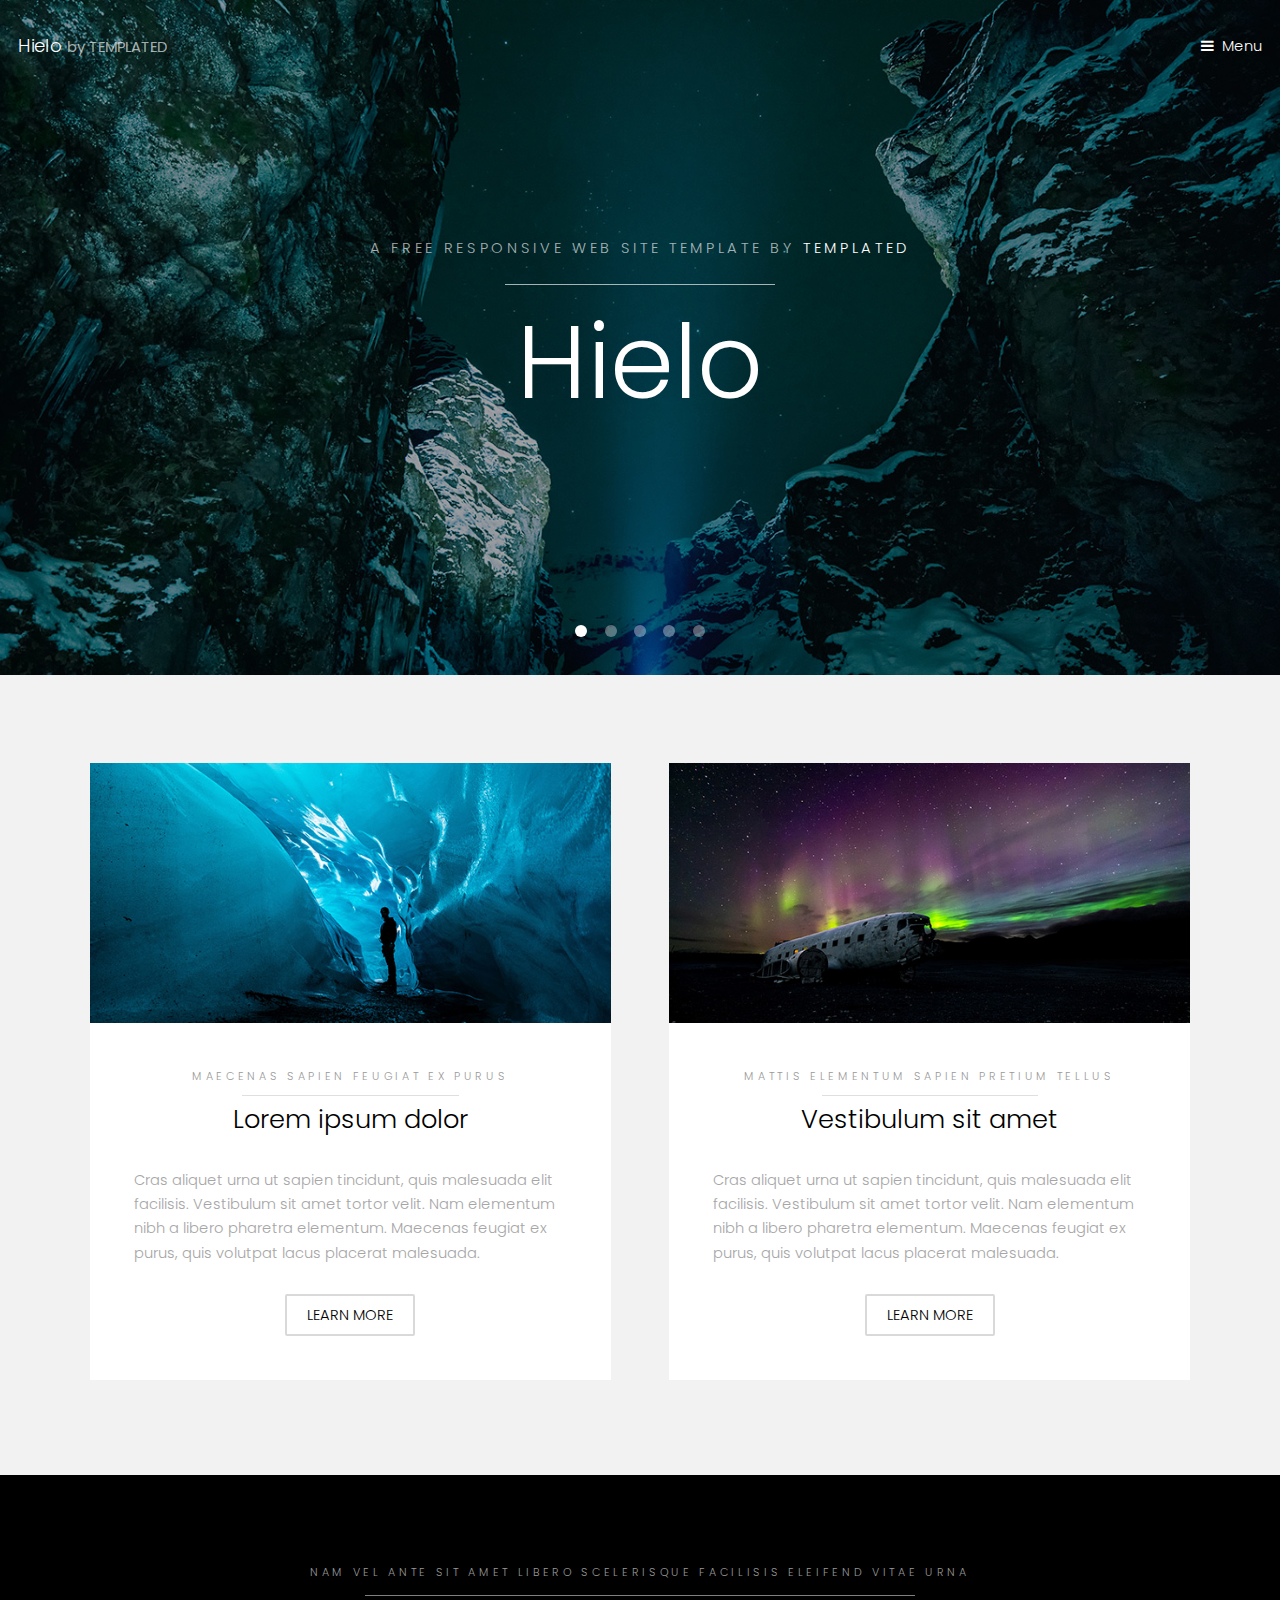
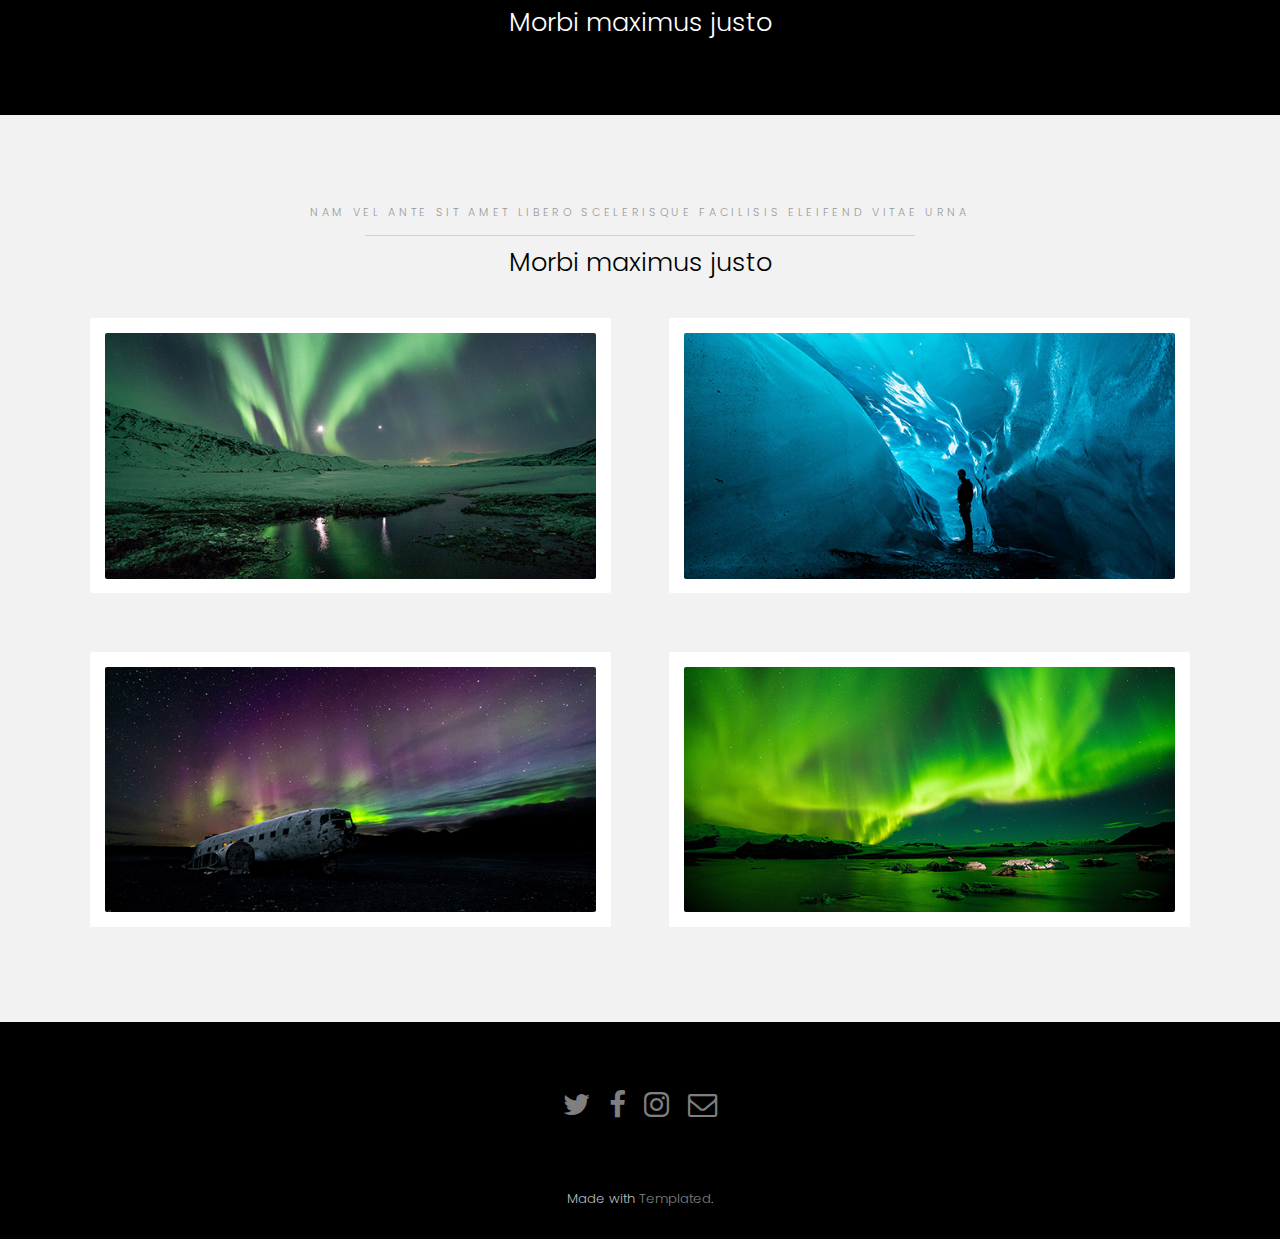
<file: index.html>
<!DOCTYPE HTML>
<!--
	Hielo by TEMPLATED
	templated.co @templatedco
	Released for free under the Creative Commons Attribution 3.0 license (templated.co/license)
--><html><head><title>Hielo by TEMPLATED</title><meta charset="utf-8"><meta name="robots" content="index, follow, max-image-preview:large, max-snippet:-1, max-video-preview:-1"><meta name="viewport" content="width=device-width, initial-scale=1"><link rel="stylesheet" href="assets/css/main.css"></head><body>

		<!-- Header -->
			<header id="header" class="alt"><div class="logo"><a href="index.html">Hielo <span>by TEMPLATED</span></a></div>
				<a href="#menu">Menu</a>
			</header><!-- Nav --><nav id="menu"><ul class="links"><li><a href="index.html">Home</a></li>
					<li><a href="generic.html">Generic</a></li>
					<li><a href="elements.html">Elements</a></li>
				</ul></nav><!-- Banner --><section class="banner full"><article><img src="images/slide01.jpg" alt="" width="1440" height="961"><div class="inner">
						<header><p>A free responsive web site template by <a href="https://templated.co">TEMPLATED</a></p>
							<h2>Hielo</h2>
						</header></div>
				</article><article><img src="images/slide02.jpg" alt="" width="1440" height="961"><div class="inner">
						<header><p>Lorem ipsum dolor sit amet nullam feugiat</p>
							<h2>Magna</h2>
						</header></div>
				</article><article><img src="images/slide03.jpg" alt="" width="1440" height="962"><div class="inner">
						<header><p>Sed cursus aliuam veroeros lorem ipsum nullam</p>
							<h2>Tempus</h2>
						</header></div>
				</article><article><img src="images/slide04.jpg" alt="" width="1440" height="961"><div class="inner">
						<header><p>Adipiscing lorem ipsum feugiat sed phasellus consequat</p>
							<h2>Etiam</h2>
						</header></div>
				</article><article><img src="images/slide05.jpg" alt="" width="1440" height="962"><div class="inner">
						<header><p>Ipsum dolor sed magna veroeros lorem ipsum</p>
							<h2>Adipiscing</h2>
						</header></div>
				</article></section><!-- One --><section id="one" class="wrapper style2"><div class="inner">
					<div class="grid-style">

						<div>
							<div class="box">
								<div class="image fit">
									<img src="images/pic02.jpg" alt="" width="600" height="300"></div>
								<div class="content">
									<header class="align-center"><p>maecenas sapien feugiat ex purus</p>
										<h2>Lorem ipsum dolor</h2>
									</header><p> Cras aliquet urna ut sapien tincidunt, quis malesuada elit facilisis. Vestibulum sit amet tortor velit. Nam elementum nibh a libero pharetra elementum. Maecenas feugiat ex purus, quis volutpat lacus placerat malesuada.</p>
									<footer class="align-center"><a href="#" class="button alt">Learn More</a>
									</footer></div>
							</div>
						</div>

						<div>
							<div class="box">
								<div class="image fit">
									<img src="images/pic03.jpg" alt="" width="600" height="300"></div>
								<div class="content">
									<header class="align-center"><p>mattis elementum sapien pretium tellus</p>
										<h2>Vestibulum sit amet</h2>
									</header><p> Cras aliquet urna ut sapien tincidunt, quis malesuada elit facilisis. Vestibulum sit amet tortor velit. Nam elementum nibh a libero pharetra elementum. Maecenas feugiat ex purus, quis volutpat lacus placerat malesuada.</p>
									<footer class="align-center"><a href="#" class="button alt">Learn More</a>
									</footer></div>
							</div>
						</div>

					</div>
				</div>
			</section><!-- Two --><section id="two" class="wrapper style3"><div class="inner">
					<header class="align-center"><p>Nam vel ante sit amet libero scelerisque facilisis eleifend vitae urna</p>
						<h2>Morbi maximus justo</h2>
					</header></div>
			</section><!-- Three --><section id="three" class="wrapper style2"><div class="inner">
					<header class="align-center"><p class="special">Nam vel ante sit amet libero scelerisque facilisis eleifend vitae urna</p>
						<h2>Morbi maximus justo</h2>
					</header><div class="gallery">
						<div>
							<div class="image fit">
								<a href="#"><img src="images/pic01.jpg" alt="" width="600" height="300"></a>
							</div>
						</div>
						<div>
							<div class="image fit">
								<a href="#"><img src="images/pic02.jpg" alt="" width="600" height="300"></a>
							</div>
						</div>
						<div>
							<div class="image fit">
								<a href="#"><img src="images/pic03.jpg" alt="" width="600" height="300"></a>
							</div>
						</div>
						<div>
							<div class="image fit">
								<a href="#"><img src="images/pic04.jpg" alt="" width="600" height="300"></a>
							</div>
						</div>
					</div>
				</div>
			</section><!-- Footer --><footer id="footer"><div class="container">
					<ul class="icons"><li><a href="#" class="icon fa-twitter"><span class="label">Twitter</span></a></li>
						<li><a href="#" class="icon fa-facebook"><span class="label">Facebook</span></a></li>
						<li><a href="#" class="icon fa-instagram"><span class="label">Instagram</span></a></li>
						<li><a href="#" class="icon fa-envelope-o"><span class="label">Email</span></a></li>
					</ul></div>
			</footer><div class="copyright">
			Made with <a href="https://templated.co/">Templated</a>.
		</div>

		<!-- Scripts -->
			<script src="assets/js/jquery.min.js"></script><script src="assets/js/jquery.scrollex.min.js"></script><script src="assets/js/skel.min.js"></script><script src="assets/js/util.js"></script><script src="assets/js/main.js"></script></body></html>
</file>
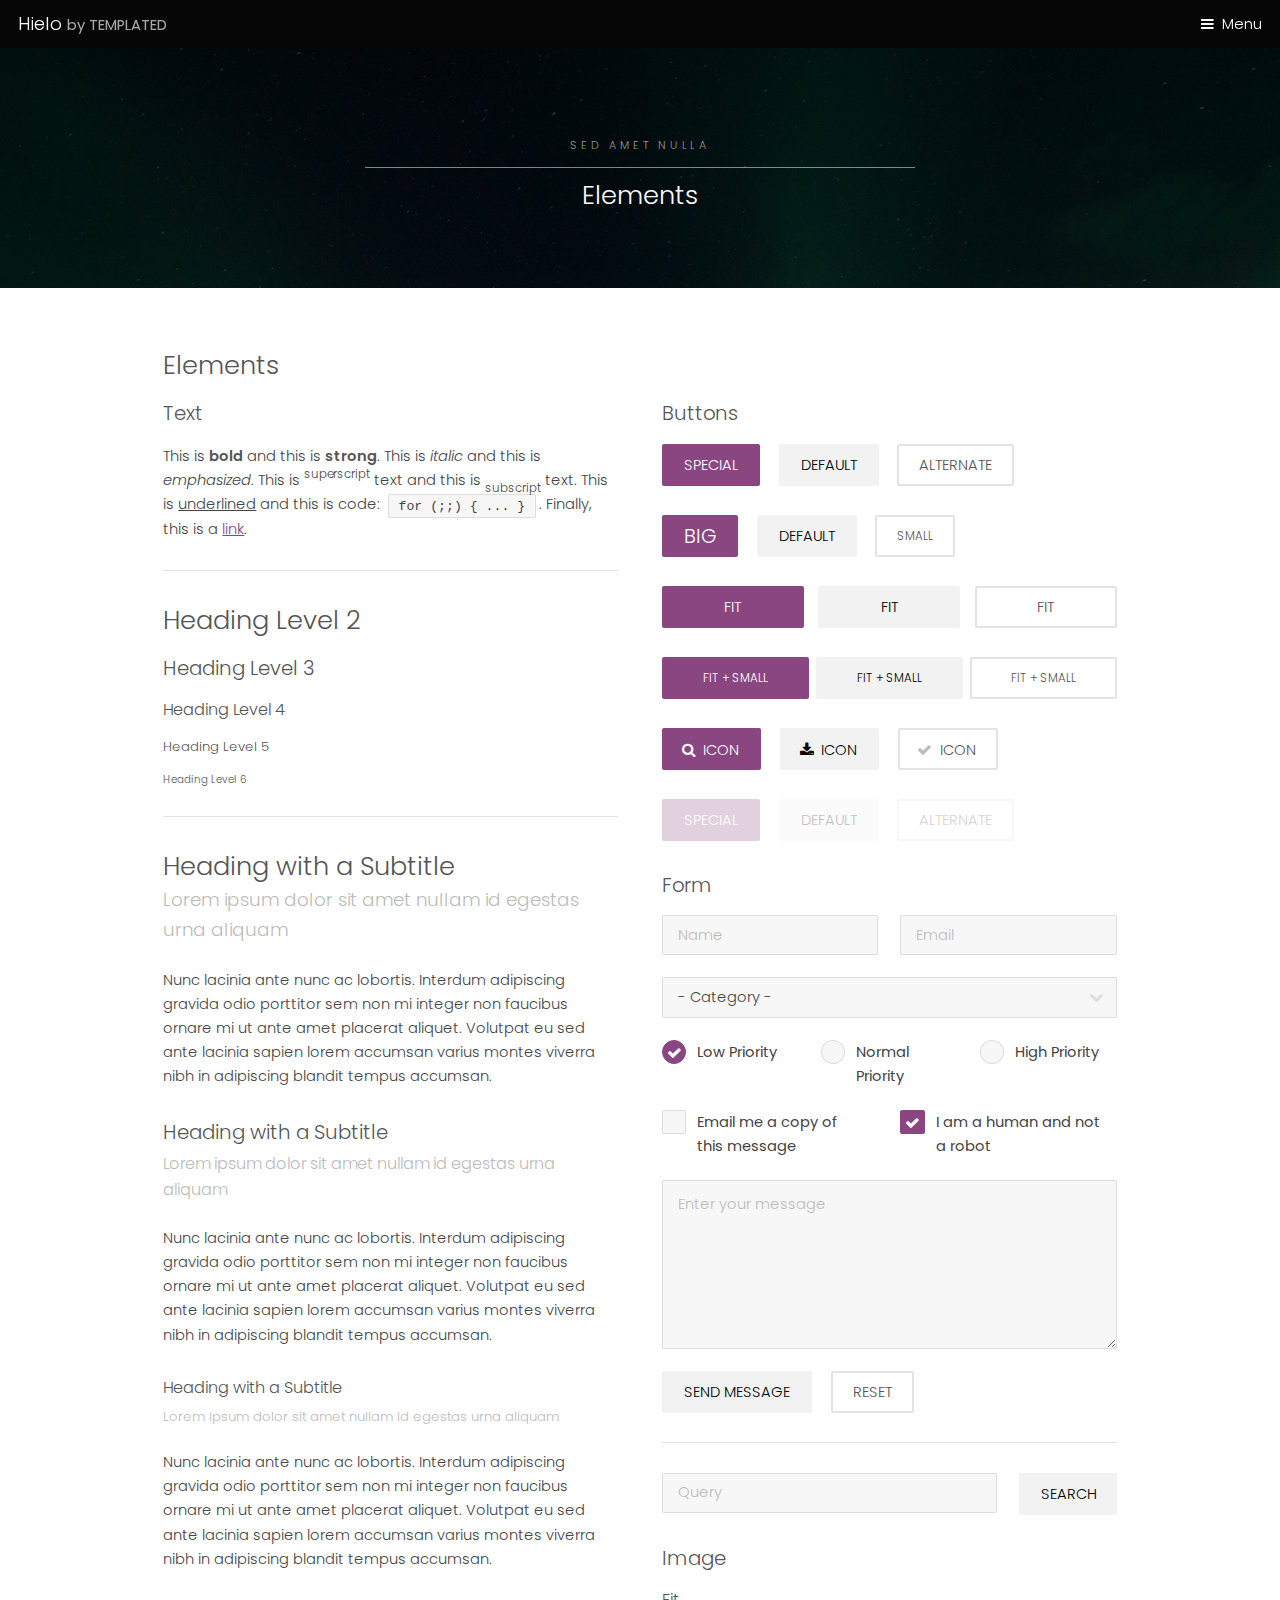
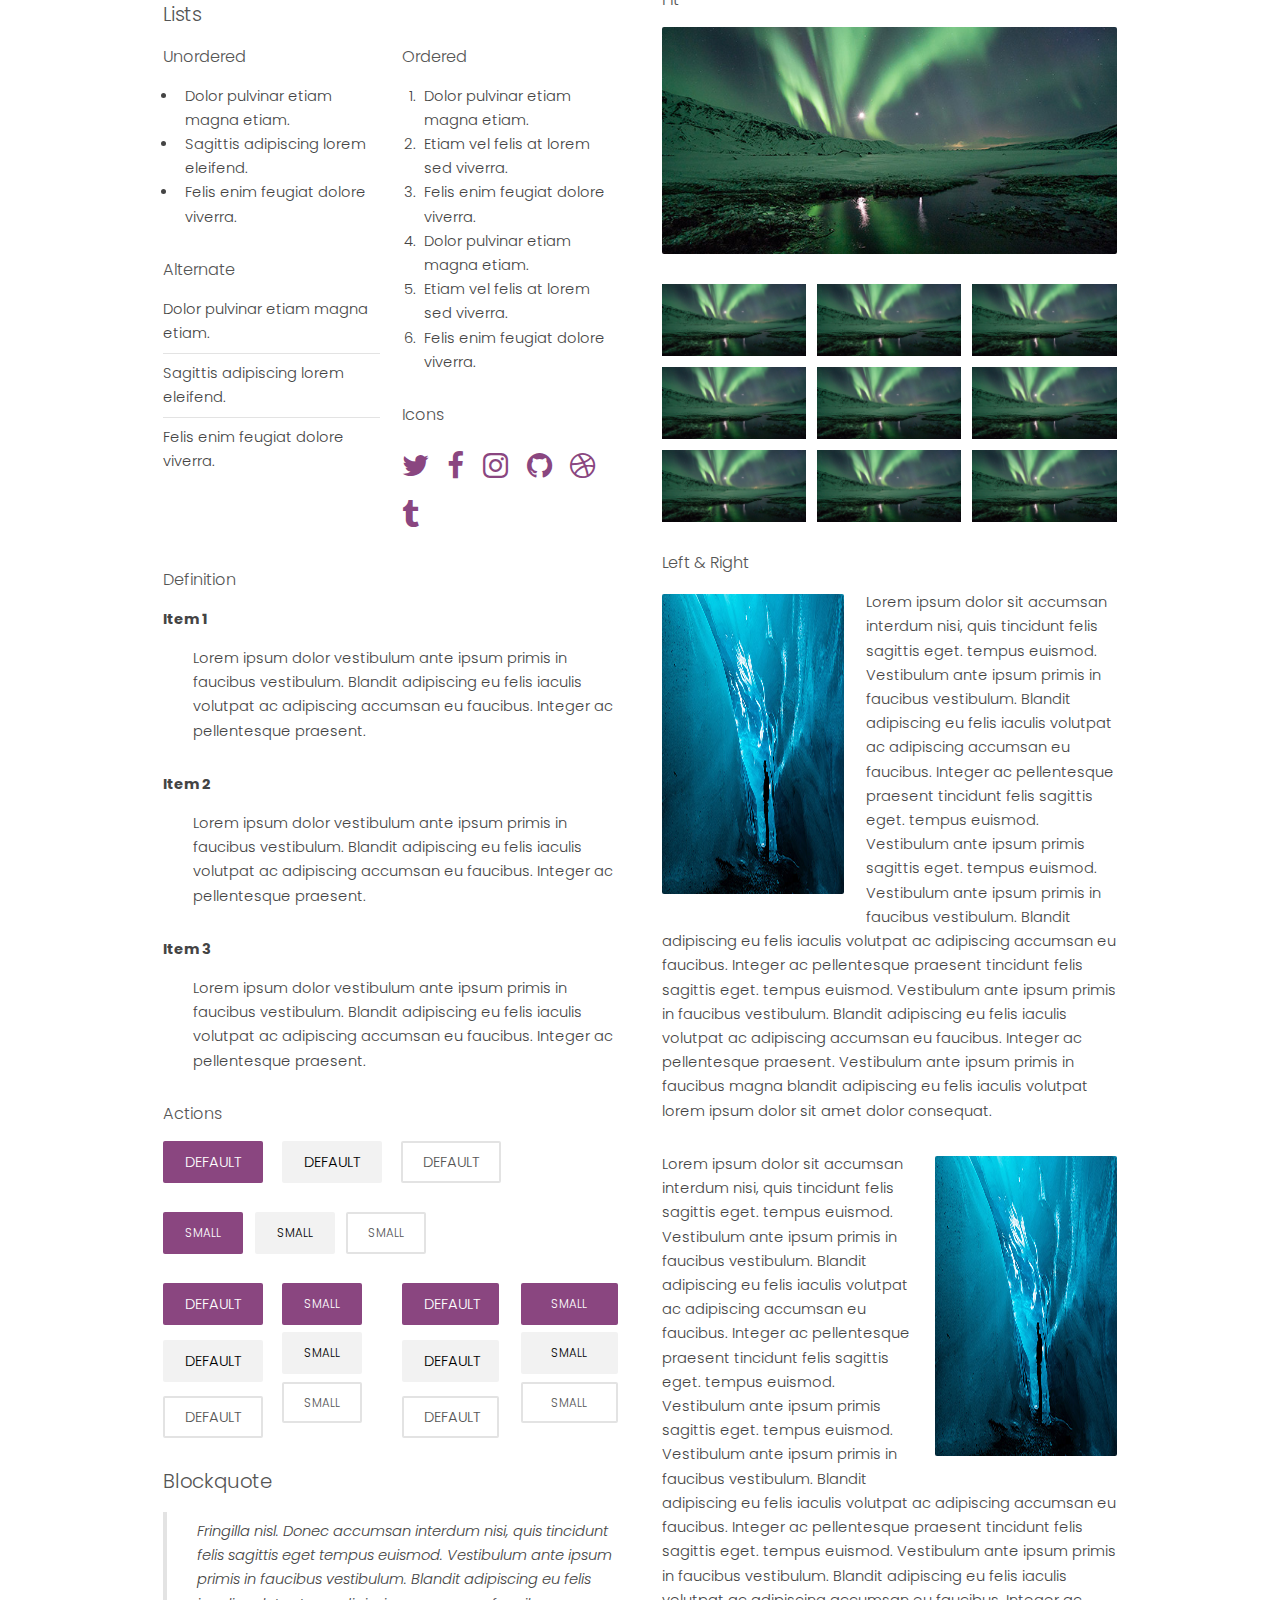
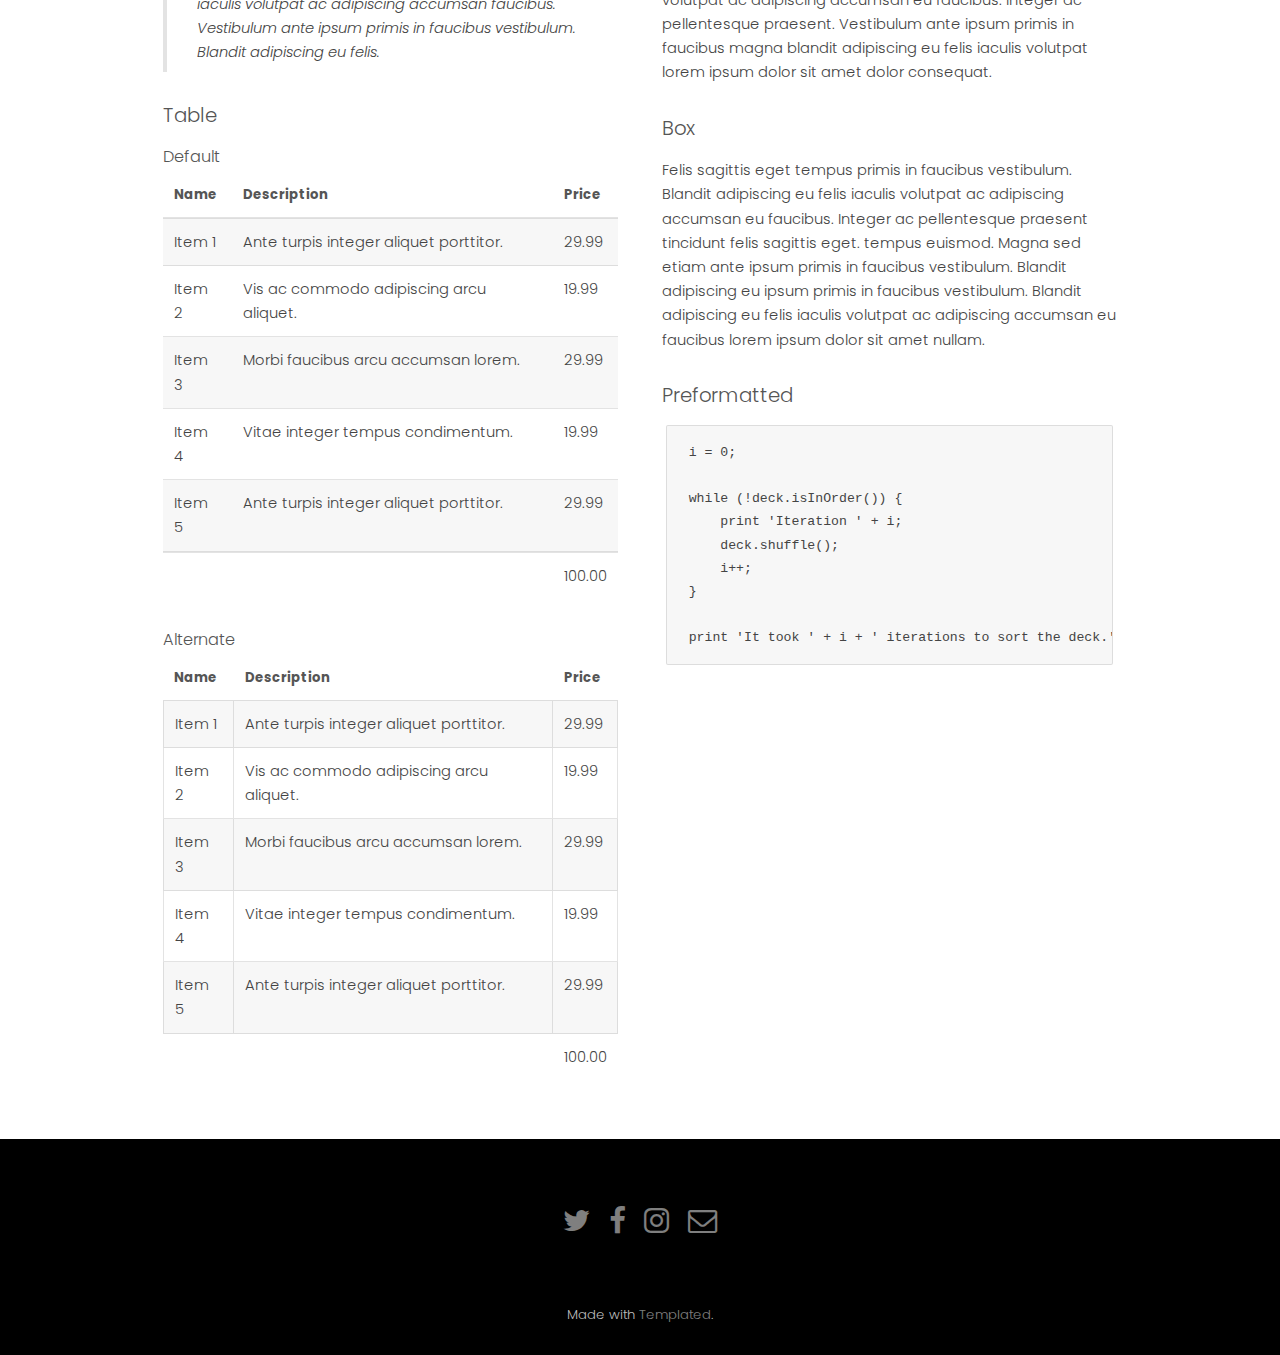
<file: elements.html>
<!DOCTYPE HTML>
<!--
	Hielo by TEMPLATED
	templated.co @templatedco
	Released for free under the Creative Commons Attribution 3.0 license (templated.co/license)
--><html><head><title>Hielo by TEMPLATED</title><meta charset="utf-8"><meta name="robots" content="index, follow, max-image-preview:large, max-snippet:-1, max-video-preview:-1"><meta name="viewport" content="width=device-width, initial-scale=1"><link rel="stylesheet" href="assets/css/main.css"></head><body class="subpage">

		<!-- Header -->
			<header id="header"><div class="logo"><a href="index.html">Hielo <span>by TEMPLATED</span></a></div>
				<a href="#menu">Menu</a>
			</header><!-- Nav --><nav id="menu"><ul class="links"><li><a href="index.html">Home</a></li>
					<li><a href="generic.html">Generic</a></li>
					<li><a href="elements.html">Elements</a></li>
				</ul></nav><!-- One --><section id="One" class="wrapper style3"><div class="inner">
					<header class="align-center"><p>Sed amet nulla</p>
						<h2>Elements</h2>
					</header></div>
			</section><!-- Main --><div id="main" class="container">

				<!-- Elements -->
					<h2 id="elements">Elements</h2>
					<div class="row 200%">
						<div class="6u 12u$(medium)">

							<!-- Text stuff -->
								<h3>Text</h3>
								<p>This is <b>bold</b> and this is <strong>strong</strong>. This is <i>italic</i> and this is <em>emphasized</em>.
								This is <sup>superscript</sup> text and this is <sub>subscript</sub> text.
								This is <u>underlined</u> and this is code: <code>for (;;) { ... }</code>.
								Finally, this is a <a href="#">link</a>.</p>
								<hr><h2>Heading Level 2</h2>
								<h3>Heading Level 3</h3>
								<h4>Heading Level 4</h4>
								<h5>Heading Level 5</h5>
								<h6>Heading Level 6</h6>
								<hr><header><h2>Heading with a Subtitle</h2>
									<p>Lorem ipsum dolor sit amet nullam id egestas urna aliquam</p>
								</header><p>Nunc lacinia ante nunc ac lobortis. Interdum adipiscing gravida odio porttitor sem non mi integer non faucibus ornare mi ut ante amet placerat aliquet. Volutpat eu sed ante lacinia sapien lorem accumsan varius montes viverra nibh in adipiscing blandit tempus accumsan.</p>
								<header><h3>Heading with a Subtitle</h3>
									<p>Lorem ipsum dolor sit amet nullam id egestas urna aliquam</p>
								</header><p>Nunc lacinia ante nunc ac lobortis. Interdum adipiscing gravida odio porttitor sem non mi integer non faucibus ornare mi ut ante amet placerat aliquet. Volutpat eu sed ante lacinia sapien lorem accumsan varius montes viverra nibh in adipiscing blandit tempus accumsan.</p>
								<header><h4>Heading with a Subtitle</h4>
									<p>Lorem ipsum dolor sit amet nullam id egestas urna aliquam</p>
								</header><p>Nunc lacinia ante nunc ac lobortis. Interdum adipiscing gravida odio porttitor sem non mi integer non faucibus ornare mi ut ante amet placerat aliquet. Volutpat eu sed ante lacinia sapien lorem accumsan varius montes viverra nibh in adipiscing blandit tempus accumsan.</p>

							<!-- Lists -->
								<h3>Lists</h3>
								<div class="row">
									<div class="6u 12u$(small)">

										<h4>Unordered</h4>
										<ul><li>Dolor pulvinar etiam magna etiam.</li>
											<li>Sagittis adipiscing lorem eleifend.</li>
											<li>Felis enim feugiat dolore viverra.</li>
										</ul><h4>Alternate</h4>
										<ul class="alt"><li>Dolor pulvinar etiam magna etiam.</li>
											<li>Sagittis adipiscing lorem eleifend.</li>
											<li>Felis enim feugiat dolore viverra.</li>
										</ul></div>
									<div class="6u$ 12u$(small)">

										<h4>Ordered</h4>
										<ol><li>Dolor pulvinar etiam magna etiam.</li>
											<li>Etiam vel felis at lorem sed viverra.</li>
											<li>Felis enim feugiat dolore viverra.</li>
											<li>Dolor pulvinar etiam magna etiam.</li>
											<li>Etiam vel felis at lorem sed viverra.</li>
											<li>Felis enim feugiat dolore viverra.</li>
										</ol><h4>Icons</h4>
										<ul class="icons"><li><a href="#" class="icon fa-twitter"><span class="label">Twitter</span></a></li>
											<li><a href="#" class="icon fa-facebook"><span class="label">Facebook</span></a></li>
											<li><a href="#" class="icon fa-instagram"><span class="label">Instagram</span></a></li>
											<li><a href="#" class="icon fa-github"><span class="label">Github</span></a></li>
											<li><a href="#" class="icon fa-dribbble"><span class="label">Dribbble</span></a></li>
											<li><a href="#" class="icon fa-tumblr"><span class="label">Tumblr</span></a></li>
										</ul></div>
								</div>
								<h4>Definition</h4>
								<dl><dt>Item 1</dt>
									<dd>
										<p>Lorem ipsum dolor vestibulum ante ipsum primis in faucibus vestibulum. Blandit adipiscing eu felis iaculis volutpat ac adipiscing accumsan eu faucibus. Integer ac pellentesque praesent.</p>
									</dd>
									<dt>Item 2</dt>
									<dd>
										<p>Lorem ipsum dolor vestibulum ante ipsum primis in faucibus vestibulum. Blandit adipiscing eu felis iaculis volutpat ac adipiscing accumsan eu faucibus. Integer ac pellentesque praesent.</p>
									</dd>
									<dt>Item 3</dt>
									<dd>
										<p>Lorem ipsum dolor vestibulum ante ipsum primis in faucibus vestibulum. Blandit adipiscing eu felis iaculis volutpat ac adipiscing accumsan eu faucibus. Integer ac pellentesque praesent.</p>
									</dd>
								</dl><h4>Actions</h4>
								<ul class="actions"><li><a href="#" class="button special">Default</a></li>
									<li><a href="#" class="button">Default</a></li>
									<li><a href="#" class="button alt">Default</a></li>
								</ul><ul class="actions small"><li><a href="#" class="button special small">Small</a></li>
									<li><a href="#" class="button small">Small</a></li>
									<li><a href="#" class="button alt small">Small</a></li>
								</ul><div class="row">
									<div class="3u 12u$(small)">
										<ul class="actions vertical"><li><a href="#" class="button special">Default</a></li>
											<li><a href="#" class="button">Default</a></li>
											<li><a href="#" class="button alt">Default</a></li>
										</ul></div>
									<div class="3u 12u$(small)">
										<ul class="actions vertical small"><li><a href="#" class="button special small">Small</a></li>
											<li><a href="#" class="button small">Small</a></li>
											<li><a href="#" class="button alt small">Small</a></li>
										</ul></div>
									<div class="3u 12u$(small)">
										<ul class="actions vertical"><li><a href="#" class="button special fit">Default</a></li>
											<li><a href="#" class="button fit">Default</a></li>
											<li><a href="#" class="button alt fit">Default</a></li>
										</ul></div>
									<div class="3u$ 12u$(small)">
										<ul class="actions vertical small"><li><a href="#" class="button special small fit">Small</a></li>
											<li><a href="#" class="button small fit">Small</a></li>
											<li><a href="#" class="button alt small fit">Small</a></li>
										</ul></div>
								</div>

							<!-- Blockquote -->
								<h3>Blockquote</h3>
								<blockquote>Fringilla nisl. Donec accumsan interdum nisi, quis tincidunt felis sagittis eget tempus euismod. Vestibulum ante ipsum primis in faucibus vestibulum. Blandit adipiscing eu felis iaculis volutpat ac adipiscing accumsan faucibus. Vestibulum ante ipsum primis in faucibus vestibulum. Blandit adipiscing eu felis.</blockquote>

							<!-- Table -->
								<h3>Table</h3>

								<h4>Default</h4>
								<div class="table-wrapper">
									<table><thead><tr><th>Name</th>
												<th>Description</th>
												<th>Price</th>
											</tr></thead><tbody><tr><td>Item 1</td>
												<td>Ante turpis integer aliquet porttitor.</td>
												<td>29.99</td>
											</tr><tr><td>Item 2</td>
												<td>Vis ac commodo adipiscing arcu aliquet.</td>
												<td>19.99</td>
											</tr><tr><td>Item 3</td>
												<td> Morbi faucibus arcu accumsan lorem.</td>
												<td>29.99</td>
											</tr><tr><td>Item 4</td>
												<td>Vitae integer tempus condimentum.</td>
												<td>19.99</td>
											</tr><tr><td>Item 5</td>
												<td>Ante turpis integer aliquet porttitor.</td>
												<td>29.99</td>
											</tr></tbody><tfoot><tr><td colspan="2"></td>
												<td>100.00</td>
											</tr></tfoot></table></div>

								<h4>Alternate</h4>
								<div class="table-wrapper">
									<table class="alt"><thead><tr><th>Name</th>
												<th>Description</th>
												<th>Price</th>
											</tr></thead><tbody><tr><td>Item 1</td>
												<td>Ante turpis integer aliquet porttitor.</td>
												<td>29.99</td>
											</tr><tr><td>Item 2</td>
												<td>Vis ac commodo adipiscing arcu aliquet.</td>
												<td>19.99</td>
											</tr><tr><td>Item 3</td>
												<td> Morbi faucibus arcu accumsan lorem.</td>
												<td>29.99</td>
											</tr><tr><td>Item 4</td>
												<td>Vitae integer tempus condimentum.</td>
												<td>19.99</td>
											</tr><tr><td>Item 5</td>
												<td>Ante turpis integer aliquet porttitor.</td>
												<td>29.99</td>
											</tr></tbody><tfoot><tr><td colspan="2"></td>
												<td>100.00</td>
											</tr></tfoot></table></div>

						</div>
						<div class="6u$ 12u$(medium)">

							<!-- Buttons -->
								<h3>Buttons</h3>
								<ul class="actions"><li><a href="#" class="button special">Special</a></li>
									<li><a href="#" class="button">Default</a></li>
									<li><a href="#" class="button alt">Alternate</a></li>
								</ul><ul class="actions"><li><a href="#" class="button special big">Big</a></li>
									<li><a href="#" class="button">Default</a></li>
									<li><a href="#" class="button alt small">Small</a></li>
								</ul><ul class="actions fit"><li><a href="#" class="button special fit">Fit</a></li>
									<li><a href="#" class="button fit">Fit</a></li>
									<li><a href="#" class="button alt fit">Fit</a></li>
								</ul><ul class="actions fit small"><li><a href="#" class="button special fit small">Fit + Small</a></li>
									<li><a href="#" class="button fit small">Fit + Small</a></li>
									<li><a href="#" class="button alt fit small">Fit + Small</a></li>
								</ul><ul class="actions"><li><a href="#" class="button special icon fa-search">Icon</a></li>
									<li><a href="#" class="button icon fa-download">Icon</a></li>
									<li><a href="#" class="button alt icon fa-check">Icon</a></li>
								</ul><ul class="actions"><li><span class="button special disabled">Special</span></li>
									<li><span class="button disabled">Default</span></li>
									<li><span class="button alt disabled">Alternate</span></li>
								</ul><!-- Form --><h3>Form</h3>

								<form method="post" action="#">
									<div class="row uniform">
										<div class="6u 12u$(xsmall)">
											<input type="text" name="name" id="name" value="" placeholder="Name"></div>
										<div class="6u$ 12u$(xsmall)">
											<input type="email" name="email" id="email" value="" placeholder="Email"></div>
										<!-- Break -->
										<div class="12u$">
											<div class="select-wrapper">
												<select name="category" id="category"><option value="">- Category -</option><option value="1">Manufacturing</option><option value="1">Shipping</option><option value="1">Administration</option><option value="1">Human Resources</option></select></div>
										</div>
										<!-- Break -->
										<div class="4u 12u$(small)">
											<input type="radio" id="priority-low" name="priority" checked><label for="priority-low">Low Priority</label>
										</div>
										<div class="4u 12u$(small)">
											<input type="radio" id="priority-normal" name="priority"><label for="priority-normal">Normal Priority</label>
										</div>
										<div class="4u$ 12u$(small)">
											<input type="radio" id="priority-high" name="priority"><label for="priority-high">High Priority</label>
										</div>
										<!-- Break -->
										<div class="6u 12u$(small)">
											<input type="checkbox" id="copy" name="copy"><label for="copy">Email me a copy of this message</label>
										</div>
										<div class="6u$ 12u$(small)">
											<input type="checkbox" id="human" name="human" checked><label for="human">I am a human and not a robot</label>
										</div>
										<!-- Break -->
										<div class="12u$">
											<textarea name="message" id="message" placeholder="Enter your message" rows="6"></textarea></div>
										<!-- Break -->
										<div class="12u$">
											<ul class="actions"><li><input type="submit" value="Send Message"></li>
												<li><input type="reset" value="Reset" class="alt"></li>
											</ul></div>
									</div>
								</form>

								<hr><form method="post" action="#">
									<div class="row uniform">
										<div class="9u 12u$(small)">
											<input type="text" name="query" id="query" value="" placeholder="Query"></div>
										<div class="3u$ 12u$(small)">
											<input type="submit" value="Search" class="fit"></div>
									</div>
								</form>

							<!-- Image -->
								<h3>Image</h3>

								<h4>Fit</h4>
								<span class="image fit"><img src="images/pic01.jpg" alt="" width="600" height="300"></span>
								<div class="box alt">
									<div class="row 50% uniform">
										<div class="4u"><span class="image fit"><img src="images/pic01.jpg" alt="" width="600" height="300"></span></div>
										<div class="4u"><span class="image fit"><img src="images/pic01.jpg" alt="" width="600" height="300"></span></div>
										<div class="4u$"><span class="image fit"><img src="images/pic01.jpg" alt="" width="600" height="300"></span></div>
										<!-- Break -->
										<div class="4u"><span class="image fit"><img src="images/pic01.jpg" alt="" width="600" height="300"></span></div>
										<div class="4u"><span class="image fit"><img src="images/pic01.jpg" alt="" width="600" height="300"></span></div>
										<div class="4u$"><span class="image fit"><img src="images/pic01.jpg" alt="" width="600" height="300"></span></div>
										<!-- Break -->
										<div class="4u"><span class="image fit"><img src="images/pic01.jpg" alt="" width="600" height="300"></span></div>
										<div class="4u"><span class="image fit"><img src="images/pic01.jpg" alt="" width="600" height="300"></span></div>
										<div class="4u$"><span class="image fit"><img src="images/pic01.jpg" alt="" width="600" height="300"></span></div>
									</div>
								</div>

								<h4>Left &amp; Right</h4>
								<p><span class="image left"><img src="images/pic02.jpg" alt="" width="600" height="300"></span>Lorem ipsum dolor sit accumsan interdum nisi, quis tincidunt felis sagittis eget. tempus euismod. Vestibulum ante ipsum primis in faucibus vestibulum. Blandit adipiscing eu felis iaculis volutpat ac adipiscing accumsan eu faucibus. Integer ac pellentesque praesent tincidunt felis sagittis eget. tempus euismod. Vestibulum ante ipsum primis sagittis eget. tempus euismod. Vestibulum ante ipsum primis in faucibus vestibulum. Blandit adipiscing eu felis iaculis volutpat ac adipiscing accumsan eu faucibus. Integer ac pellentesque praesent tincidunt felis sagittis eget. tempus euismod. Vestibulum ante ipsum primis in faucibus vestibulum. Blandit adipiscing eu felis iaculis volutpat ac adipiscing accumsan eu faucibus. Integer ac pellentesque praesent. Vestibulum ante ipsum primis in faucibus magna blandit adipiscing eu felis iaculis volutpat lorem ipsum dolor sit amet dolor consequat.</p>
								<p><span class="image right"><img src="images/pic02.jpg" alt="" width="600" height="300"></span>Lorem ipsum dolor sit accumsan interdum nisi, quis tincidunt felis sagittis eget. tempus euismod. Vestibulum ante ipsum primis in faucibus vestibulum. Blandit adipiscing eu felis iaculis volutpat ac adipiscing accumsan eu faucibus. Integer ac pellentesque praesent tincidunt felis sagittis eget. tempus euismod. Vestibulum ante ipsum primis sagittis eget. tempus euismod. Vestibulum ante ipsum primis in faucibus vestibulum. Blandit adipiscing eu felis iaculis volutpat ac adipiscing accumsan eu faucibus. Integer ac pellentesque praesent tincidunt felis sagittis eget. tempus euismod. Vestibulum ante ipsum primis in faucibus vestibulum. Blandit adipiscing eu felis iaculis volutpat ac adipiscing accumsan eu faucibus. Integer ac pellentesque praesent. Vestibulum ante ipsum primis in faucibus magna blandit adipiscing eu felis iaculis volutpat lorem ipsum dolor sit amet dolor consequat.</p>

							<!-- Box -->
								<h3>Box</h3>
								<div class="box">
									<p>Felis sagittis eget tempus primis in faucibus vestibulum. Blandit adipiscing eu felis iaculis volutpat ac adipiscing accumsan eu faucibus. Integer ac pellentesque praesent tincidunt felis sagittis eget. tempus euismod. Magna sed etiam ante ipsum primis in faucibus vestibulum. Blandit adipiscing eu ipsum primis in faucibus vestibulum. Blandit adipiscing eu felis iaculis volutpat ac adipiscing accumsan eu faucibus lorem ipsum dolor sit amet nullam.</p>
								</div>

							<!-- Preformatted Code -->
								<h3>Preformatted</h3>
								<pre><code>i = 0;

while (!deck.isInOrder()) {
    print 'Iteration ' + i;
    deck.shuffle();
    i++;
}

print 'It took ' + i + ' iterations to sort the deck.';
</code></pre>

						</div>
					</div>

			</div>

		<!-- Footer -->
			<footer id="footer"><div class="container">
					<ul class="icons"><li><a href="#" class="icon fa-twitter"><span class="label">Twitter</span></a></li>
						<li><a href="#" class="icon fa-facebook"><span class="label">Facebook</span></a></li>
						<li><a href="#" class="icon fa-instagram"><span class="label">Instagram</span></a></li>
						<li><a href="#" class="icon fa-envelope-o"><span class="label">Email</span></a></li>
					</ul></div>
			</footer><div class="copyright">
			Made with <a href="https://templated.co/">Templated</a>.
		</div>

		<!-- Scripts -->
			<script src="assets/js/jquery.min.js"></script><script src="assets/js/jquery.scrollex.min.js"></script><script src="assets/js/skel.min.js"></script><script src="assets/js/util.js"></script><script src="assets/js/main.js"></script></body></html>
</file>
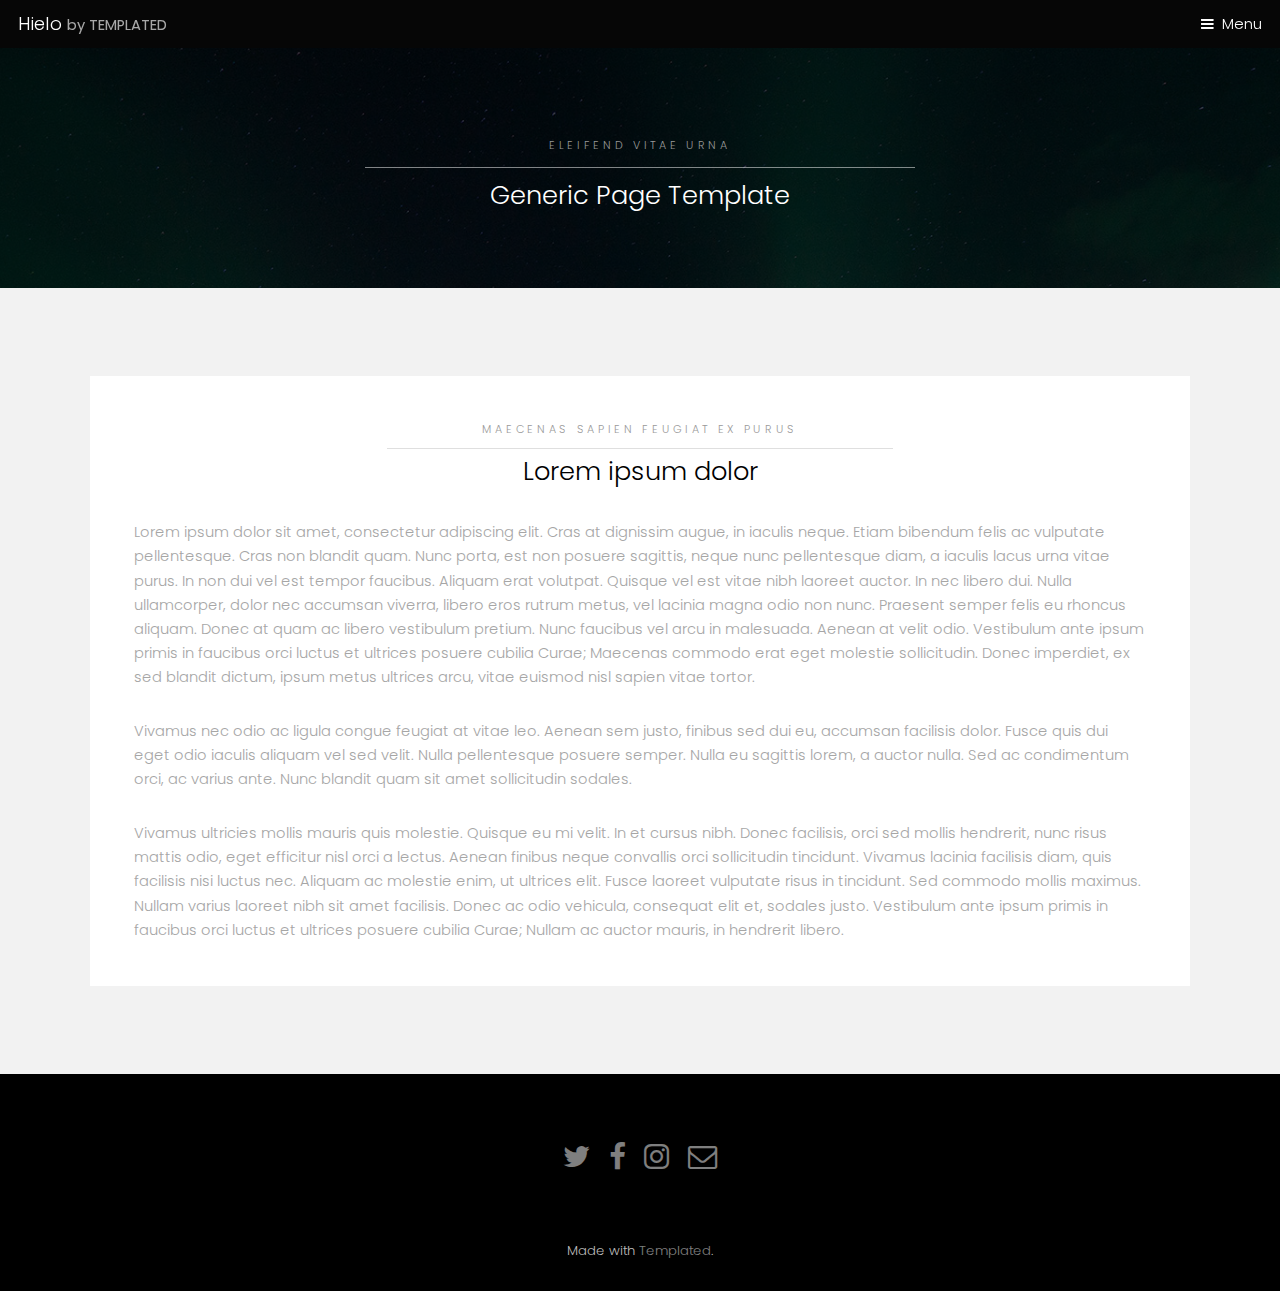
<file: generic.html>
<!DOCTYPE HTML>
<!--
	Hielo by TEMPLATED
	templated.co @templatedco
	Released for free under the Creative Commons Attribution 3.0 license (templated.co/license)
--><html><head><title>Hielo by TEMPLATED</title><meta charset="utf-8"><meta name="robots" content="index, follow, max-image-preview:large, max-snippet:-1, max-video-preview:-1"><meta name="viewport" content="width=device-width, initial-scale=1"><link rel="stylesheet" href="assets/css/main.css"></head><body class="subpage">

		<!-- Header -->
			<header id="header"><div class="logo"><a href="index.html">Hielo <span>by TEMPLATED</span></a></div>
				<a href="#menu">Menu</a>
			</header><!-- Nav --><nav id="menu"><ul class="links"><li><a href="index.html">Home</a></li>
					<li><a href="generic.html">Generic</a></li>
					<li><a href="elements.html">Elements</a></li>
				</ul></nav><!-- One --><section id="One" class="wrapper style3"><div class="inner">
					<header class="align-center"><p>Eleifend vitae urna</p>
						<h2>Generic Page Template</h2>
					</header></div>
			</section><!-- Two --><section id="two" class="wrapper style2"><div class="inner">
					<div class="box">
						<div class="content">
							<header class="align-center"><p>maecenas sapien feugiat ex purus</p>
								<h2>Lorem ipsum dolor</h2>
							</header><p>Lorem ipsum dolor sit amet, consectetur adipiscing elit. Cras at dignissim augue, in iaculis neque. Etiam bibendum felis ac vulputate pellentesque. Cras non blandit quam. Nunc porta, est non posuere sagittis, neque nunc pellentesque diam, a iaculis lacus urna vitae purus. In non dui vel est tempor faucibus. Aliquam erat volutpat. Quisque vel est vitae nibh laoreet auctor. In nec libero dui. Nulla ullamcorper, dolor nec accumsan viverra, libero eros rutrum metus, vel lacinia magna odio non nunc. Praesent semper felis eu rhoncus aliquam. Donec at quam ac libero vestibulum pretium. Nunc faucibus vel arcu in malesuada. Aenean at velit odio. Vestibulum ante ipsum primis in faucibus orci luctus et ultrices posuere cubilia Curae; Maecenas commodo erat eget molestie sollicitudin. Donec imperdiet, ex sed blandit dictum, ipsum metus ultrices arcu, vitae euismod nisl sapien vitae tortor.</p>

							<p>Vivamus nec odio ac ligula congue feugiat at vitae leo. Aenean sem justo, finibus sed dui eu, accumsan facilisis dolor. Fusce quis dui eget odio iaculis aliquam vel sed velit. Nulla pellentesque posuere semper. Nulla eu sagittis lorem, a auctor nulla. Sed ac condimentum orci, ac varius ante. Nunc blandit quam sit amet sollicitudin sodales.</p>

							<p>Vivamus ultricies mollis mauris quis molestie. Quisque eu mi velit. In et cursus nibh. Donec facilisis, orci sed mollis hendrerit, nunc risus mattis odio, eget efficitur nisl orci a lectus. Aenean finibus neque convallis orci sollicitudin tincidunt. Vivamus lacinia facilisis diam, quis facilisis nisi luctus nec. Aliquam ac molestie enim, ut ultrices elit. Fusce laoreet vulputate risus in tincidunt. Sed commodo mollis maximus. Nullam varius laoreet nibh sit amet facilisis. Donec ac odio vehicula, consequat elit et, sodales justo. Vestibulum ante ipsum primis in faucibus orci luctus et ultrices posuere cubilia Curae; Nullam ac auctor mauris, in hendrerit libero. </p>
						</div>
					</div>
				</div>
			</section><!-- Footer --><footer id="footer"><div class="container">
					<ul class="icons"><li><a href="#" class="icon fa-twitter"><span class="label">Twitter</span></a></li>
						<li><a href="#" class="icon fa-facebook"><span class="label">Facebook</span></a></li>
						<li><a href="#" class="icon fa-instagram"><span class="label">Instagram</span></a></li>
						<li><a href="#" class="icon fa-envelope-o"><span class="label">Email</span></a></li>
					</ul></div>
			</footer><div class="copyright">
			Made with <a href="https://templated.co/">Templated</a>.
		</div>

		<!-- Scripts -->
			<script src="assets/js/jquery.min.js"></script><script src="assets/js/jquery.scrollex.min.js"></script><script src="assets/js/skel.min.js"></script><script src="assets/js/util.js"></script><script src="assets/js/main.js"></script></body></html>
</file>
<file: assets/css/main.css>
@charset "UTF-8";
@import url(font-awesome.min.css);
@import url("https://fonts.googleapis.com/css?family=Poppins:300,400,500,600,700");

/*
	Hielo by TEMPLATED
	templated.co @templatedco
	Released for free under the Creative Commons Attribution 3.0 license (templated.co/license)
*/

/* Reset */

	html, body, div, span, applet, object, iframe, h1, h2, h3, h4, h5, h6, p, blockquote, pre, a, abbr, acronym, address, big, cite, code, del, dfn, em, img, ins, kbd, q, s, samp, small, strike, strong, sub, sup, tt, var, b, u, i, center, dl, dt, dd, ol, ul, li, fieldset, form, label, legend, table, caption, tbody, tfoot, thead, tr, th, td, article, aside, canvas, details, embed, figure, figcaption, footer, header, hgroup, menu, nav, output, ruby, section, summary, time, mark, audio, video {
		margin: 0;
		padding: 0;
		border: 0;
		font-size: 100%;
		font: inherit;
		vertical-align: baseline;
	}
.image.fit img {
	width: 100%;
	height: auto;
}
	article, aside, details, figcaption, figure, footer, header, hgroup, menu, nav, section {
		display: block;
	}

	body {
		line-height: 1;
	}

	ol, ul {
		list-style: none;
	}

	blockquote, q {
		quotes: none;
	}

	blockquote:before, blockquote:after, q:before, q:after {
		content: '';
		content: none;
	}

	table {
		border-collapse: collapse;
		border-spacing: 0;
	}

	body {
		-webkit-text-size-adjust: none;
	}

/* Box Model */

	*, *:before, *:after {
		-moz-box-sizing: border-box;
		-webkit-box-sizing: border-box;
		box-sizing: border-box;
	}

/* Containers */

	.container {
		margin-left: auto;
		margin-right: auto;
	}

	.container.\31 25\25 {
		width: 100%;
		max-width: 100rem;
		min-width: 80rem;
	}

	.container.\37 5\25 {
		width: 60rem;
	}

	.container.\35 0\25 {
		width: 40rem;
	}

	.container.\32 5\25 {
		width: 20rem;
	}

	.container {
		width: 80rem;
	}

	@media screen and (max-width: 1680px) {

		.container.\31 25\25 {
			width: 100%;
			max-width: 100rem;
			min-width: 80rem;
		}

		.container.\37 5\25 {
			width: 60rem;
		}

		.container.\35 0\25 {
			width: 40rem;
		}

		.container.\32 5\25 {
			width: 20rem;
		}

		.container {
			width: 80rem;
		}

	}

	@media screen and (max-width: 1280px) {

		.container.\31 25\25 {
			width: 100%;
			max-width: 81.25rem;
			min-width: 65rem;
		}

		.container.\37 5\25 {
			width: 48.75rem;
		}

		.container.\35 0\25 {
			width: 32.5rem;
		}

		.container.\32 5\25 {
			width: 16.25rem;
		}

		.container {
			width: 65rem;
		}

	}

	@media screen and (max-width: 980px) {

		.container.\31 25\25 {
			width: 100%;
			max-width: 112.5%;
			min-width: 90%;
		}

		.container.\37 5\25 {
			width: 67.5%;
		}

		.container.\35 0\25 {
			width: 45%;
		}

		.container.\32 5\25 {
			width: 22.5%;
		}

		.container {
			width: 90%;
		}

	}

	@media screen and (max-width: 736px) {

		.container.\31 25\25 {
			width: 100%;
			max-width: 112.5%;
			min-width: 90%;
		}

		.container.\37 5\25 {
			width: 67.5%;
		}

		.container.\35 0\25 {
			width: 45%;
		}

		.container.\32 5\25 {
			width: 22.5%;
		}

		.container {
			width: 90% !important;
		}

	}

	@media screen and (max-width: 480px) {

		.container.\31 25\25 {
			width: 100%;
			max-width: 112.5%;
			min-width: 90%;
		}

		.container.\37 5\25 {
			width: 67.5%;
		}

		.container.\35 0\25 {
			width: 45%;
		}

		.container.\32 5\25 {
			width: 22.5%;
		}

		.container {
			width: 90% !important;
		}

	}

/* Grid */

	.row {
		border-bottom: solid 1px transparent;
		-moz-box-sizing: border-box;
		-webkit-box-sizing: border-box;
		box-sizing: border-box;
	}

	.row > * {
		float: left;
		-moz-box-sizing: border-box;
		-webkit-box-sizing: border-box;
		box-sizing: border-box;
	}

	.row:after, .row:before {
		content: '';
		display: block;
		clear: both;
		height: 0;
	}

	.row.uniform > * > :first-child {
		margin-top: 0;
	}

	.row.uniform > * > :last-child {
		margin-bottom: 0;
	}

	.row.\30 \25 > * {
		padding: 0 0 0 0rem;
	}

	.row.\30 \25 {
		margin: 0 0 -1px 0rem;
	}

	.row.uniform.\30 \25 > * {
		padding: 0rem 0 0 0rem;
	}

	.row.uniform.\30 \25 {
		margin: 0rem 0 -1px 0rem;
	}

	.row > * {
		padding: 0 0 0 2rem;
	}

	.row {
		margin: 0 0 -1px -2rem;
	}

	.row.uniform > * {
		padding: 2rem 0 0 2rem;
	}

	.row.uniform {
		margin: -2rem 0 -1px -2rem;
	}

	.row.\32 00\25 > * {
		padding: 0 0 0 4rem;
	}

	.row.\32 00\25 {
		margin: 0 0 -1px -4rem;
	}

	.row.uniform.\32 00\25 > * {
		padding: 4rem 0 0 4rem;
	}

	.row.uniform.\32 00\25 {
		margin: -4rem 0 -1px -4rem;
	}

	.row.\31 50\25 > * {
		padding: 0 0 0 3rem;
	}

	.row.\31 50\25 {
		margin: 0 0 -1px -3rem;
	}

	.row.uniform.\31 50\25 > * {
		padding: 3rem 0 0 3rem;
	}

	.row.uniform.\31 50\25 {
		margin: -3rem 0 -1px -3rem;
	}

	.row.\35 0\25 > * {
		padding: 0 0 0 1rem;
	}

	.row.\35 0\25 {
		margin: 0 0 -1px -1rem;
	}

	.row.uniform.\35 0\25 > * {
		padding: 1rem 0 0 1rem;
	}

	.row.uniform.\35 0\25 {
		margin: -1rem 0 -1px -1rem;
	}

	.row.\32 5\25 > * {
		padding: 0 0 0 0.5rem;
	}

	.row.\32 5\25 {
		margin: 0 0 -1px -0.5rem;
	}

	.row.uniform.\32 5\25 > * {
		padding: 0.5rem 0 0 0.5rem;
	}

	.row.uniform.\32 5\25 {
		margin: -0.5rem 0 -1px -0.5rem;
	}

	.\31 2u, .\31 2u\24 {
		width: 100%;
		clear: none;
		margin-left: 0;
	}

	.\31 1u, .\31 1u\24 {
		width: 91.6666666667%;
		clear: none;
		margin-left: 0;
	}

	.\31 0u, .\31 0u\24 {
		width: 83.3333333333%;
		clear: none;
		margin-left: 0;
	}

	.\39 u, .\39 u\24 {
		width: 75%;
		clear: none;
		margin-left: 0;
	}

	.\38 u, .\38 u\24 {
		width: 66.6666666667%;
		clear: none;
		margin-left: 0;
	}

	.\37 u, .\37 u\24 {
		width: 58.3333333333%;
		clear: none;
		margin-left: 0;
	}

	.\36 u, .\36 u\24 {
		width: 50%;
		clear: none;
		margin-left: 0;
	}

	.\35 u, .\35 u\24 {
		width: 41.6666666667%;
		clear: none;
		margin-left: 0;
	}

	.\34 u, .\34 u\24 {
		width: 33.3333333333%;
		clear: none;
		margin-left: 0;
	}

	.\33 u, .\33 u\24 {
		width: 25%;
		clear: none;
		margin-left: 0;
	}

	.\32 u, .\32 u\24 {
		width: 16.6666666667%;
		clear: none;
		margin-left: 0;
	}

	.\31 u, .\31 u\24 {
		width: 8.3333333333%;
		clear: none;
		margin-left: 0;
	}

	.\31 2u\24 + *,
	.\31 1u\24 + *,
	.\31 0u\24 + *,
	.\39 u\24 + *,
	.\38 u\24 + *,
	.\37 u\24 + *,
	.\36 u\24 + *,
	.\35 u\24 + *,
	.\34 u\24 + *,
	.\33 u\24 + *,
	.\32 u\24 + *,
	.\31 u\24 + * {
		clear: left;
	}

	.\-11u {
		margin-left: 91.66667%;
	}

	.\-10u {
		margin-left: 83.33333%;
	}

	.\-9u {
		margin-left: 75%;
	}

	.\-8u {
		margin-left: 66.66667%;
	}

	.\-7u {
		margin-left: 58.33333%;
	}

	.\-6u {
		margin-left: 50%;
	}

	.\-5u {
		margin-left: 41.66667%;
	}

	.\-4u {
		margin-left: 33.33333%;
	}

	.\-3u {
		margin-left: 25%;
	}

	.\-2u {
		margin-left: 16.66667%;
	}

	.\-1u {
		margin-left: 8.33333%;
	}

	@media screen and (max-width: 1680px) {

		.row > * {
			padding: 0 0 0 2rem;
		}

		.row {
			margin: 0 0 -1px -2rem;
		}

		.row.uniform > * {
			padding: 2rem 0 0 2rem;
		}

		.row.uniform {
			margin: -2rem 0 -1px -2rem;
		}

		.row.\32 00\25 > * {
			padding: 0 0 0 4rem;
		}

		.row.\32 00\25 {
			margin: 0 0 -1px -4rem;
		}

		.row.uniform.\32 00\25 > * {
			padding: 4rem 0 0 4rem;
		}

		.row.uniform.\32 00\25 {
			margin: -4rem 0 -1px -4rem;
		}

		.row.\31 50\25 > * {
			padding: 0 0 0 3rem;
		}

		.row.\31 50\25 {
			margin: 0 0 -1px -3rem;
		}

		.row.uniform.\31 50\25 > * {
			padding: 3rem 0 0 3rem;
		}

		.row.uniform.\31 50\25 {
			margin: -3rem 0 -1px -3rem;
		}

		.row.\35 0\25 > * {
			padding: 0 0 0 1rem;
		}

		.row.\35 0\25 {
			margin: 0 0 -1px -1rem;
		}

		.row.uniform.\35 0\25 > * {
			padding: 1rem 0 0 1rem;
		}

		.row.uniform.\35 0\25 {
			margin: -1rem 0 -1px -1rem;
		}

		.row.\32 5\25 > * {
			padding: 0 0 0 0.5rem;
		}

		.row.\32 5\25 {
			margin: 0 0 -1px -0.5rem;
		}

		.row.uniform.\32 5\25 > * {
			padding: 0.5rem 0 0 0.5rem;
		}

		.row.uniform.\32 5\25 {
			margin: -0.5rem 0 -1px -0.5rem;
		}

		.\31 2u\28xlarge\29, .\31 2u\24\28xlarge\29 {
			width: 100%;
			clear: none;
			margin-left: 0;
		}

		.\31 1u\28xlarge\29, .\31 1u\24\28xlarge\29 {
			width: 91.6666666667%;
			clear: none;
			margin-left: 0;
		}

		.\31 0u\28xlarge\29, .\31 0u\24\28xlarge\29 {
			width: 83.3333333333%;
			clear: none;
			margin-left: 0;
		}

		.\39 u\28xlarge\29, .\39 u\24\28xlarge\29 {
			width: 75%;
			clear: none;
			margin-left: 0;
		}

		.\38 u\28xlarge\29, .\38 u\24\28xlarge\29 {
			width: 66.6666666667%;
			clear: none;
			margin-left: 0;
		}

		.\37 u\28xlarge\29, .\37 u\24\28xlarge\29 {
			width: 58.3333333333%;
			clear: none;
			margin-left: 0;
		}

		.\36 u\28xlarge\29, .\36 u\24\28xlarge\29 {
			width: 50%;
			clear: none;
			margin-left: 0;
		}

		.\35 u\28xlarge\29, .\35 u\24\28xlarge\29 {
			width: 41.6666666667%;
			clear: none;
			margin-left: 0;
		}

		.\34 u\28xlarge\29, .\34 u\24\28xlarge\29 {
			width: 33.3333333333%;
			clear: none;
			margin-left: 0;
		}

		.\33 u\28xlarge\29, .\33 u\24\28xlarge\29 {
			width: 25%;
			clear: none;
			margin-left: 0;
		}

		.\32 u\28xlarge\29, .\32 u\24\28xlarge\29 {
			width: 16.6666666667%;
			clear: none;
			margin-left: 0;
		}

		.\31 u\28xlarge\29, .\31 u\24\28xlarge\29 {
			width: 8.3333333333%;
			clear: none;
			margin-left: 0;
		}

		.\31 2u\24\28xlarge\29 + *,
		.\31 1u\24\28xlarge\29 + *,
		.\31 0u\24\28xlarge\29 + *,
		.\39 u\24\28xlarge\29 + *,
		.\38 u\24\28xlarge\29 + *,
		.\37 u\24\28xlarge\29 + *,
		.\36 u\24\28xlarge\29 + *,
		.\35 u\24\28xlarge\29 + *,
		.\34 u\24\28xlarge\29 + *,
		.\33 u\24\28xlarge\29 + *,
		.\32 u\24\28xlarge\29 + *,
		.\31 u\24\28xlarge\29 + * {
			clear: left;
		}

		.\-11u\28xlarge\29 {
			margin-left: 91.66667%;
		}

		.\-10u\28xlarge\29 {
			margin-left: 83.33333%;
		}

		.\-9u\28xlarge\29 {
			margin-left: 75%;
		}

		.\-8u\28xlarge\29 {
			margin-left: 66.66667%;
		}

		.\-7u\28xlarge\29 {
			margin-left: 58.33333%;
		}

		.\-6u\28xlarge\29 {
			margin-left: 50%;
		}

		.\-5u\28xlarge\29 {
			margin-left: 41.66667%;
		}

		.\-4u\28xlarge\29 {
			margin-left: 33.33333%;
		}

		.\-3u\28xlarge\29 {
			margin-left: 25%;
		}

		.\-2u\28xlarge\29 {
			margin-left: 16.66667%;
		}

		.\-1u\28xlarge\29 {
			margin-left: 8.33333%;
		}

	}

	@media screen and (max-width: 1280px) {

		.row > * {
			padding: 0 0 0 1.5rem;
		}

		.row {
			margin: 0 0 -1px -1.5rem;
		}

		.row.uniform > * {
			padding: 1.5rem 0 0 1.5rem;
		}

		.row.uniform {
			margin: -1.5rem 0 -1px -1.5rem;
		}

		.row.\32 00\25 > * {
			padding: 0 0 0 3rem;
		}

		.row.\32 00\25 {
			margin: 0 0 -1px -3rem;
		}

		.row.uniform.\32 00\25 > * {
			padding: 3rem 0 0 3rem;
		}

		.row.uniform.\32 00\25 {
			margin: -3rem 0 -1px -3rem;
		}

		.row.\31 50\25 > * {
			padding: 0 0 0 2.25rem;
		}

		.row.\31 50\25 {
			margin: 0 0 -1px -2.25rem;
		}

		.row.uniform.\31 50\25 > * {
			padding: 2.25rem 0 0 2.25rem;
		}

		.row.uniform.\31 50\25 {
			margin: -2.25rem 0 -1px -2.25rem;
		}

		.row.\35 0\25 > * {
			padding: 0 0 0 0.75rem;
		}

		.row.\35 0\25 {
			margin: 0 0 -1px -0.75rem;
		}

		.row.uniform.\35 0\25 > * {
			padding: 0.75rem 0 0 0.75rem;
		}

		.row.uniform.\35 0\25 {
			margin: -0.75rem 0 -1px -0.75rem;
		}

		.row.\32 5\25 > * {
			padding: 0 0 0 0.375rem;
		}

		.row.\32 5\25 {
			margin: 0 0 -1px -0.375rem;
		}

		.row.uniform.\32 5\25 > * {
			padding: 0.375rem 0 0 0.375rem;
		}

		.row.uniform.\32 5\25 {
			margin: -0.375rem 0 -1px -0.375rem;
		}

		.\31 2u\28large\29, .\31 2u\24\28large\29 {
			width: 100%;
			clear: none;
			margin-left: 0;
		}

		.\31 1u\28large\29, .\31 1u\24\28large\29 {
			width: 91.6666666667%;
			clear: none;
			margin-left: 0;
		}

		.\31 0u\28large\29, .\31 0u\24\28large\29 {
			width: 83.3333333333%;
			clear: none;
			margin-left: 0;
		}

		.\39 u\28large\29, .\39 u\24\28large\29 {
			width: 75%;
			clear: none;
			margin-left: 0;
		}

		.\38 u\28large\29, .\38 u\24\28large\29 {
			width: 66.6666666667%;
			clear: none;
			margin-left: 0;
		}

		.\37 u\28large\29, .\37 u\24\28large\29 {
			width: 58.3333333333%;
			clear: none;
			margin-left: 0;
		}

		.\36 u\28large\29, .\36 u\24\28large\29 {
			width: 50%;
			clear: none;
			margin-left: 0;
		}

		.\35 u\28large\29, .\35 u\24\28large\29 {
			width: 41.6666666667%;
			clear: none;
			margin-left: 0;
		}

		.\34 u\28large\29, .\34 u\24\28large\29 {
			width: 33.3333333333%;
			clear: none;
			margin-left: 0;
		}

		.\33 u\28large\29, .\33 u\24\28large\29 {
			width: 25%;
			clear: none;
			margin-left: 0;
		}

		.\32 u\28large\29, .\32 u\24\28large\29 {
			width: 16.6666666667%;
			clear: none;
			margin-left: 0;
		}

		.\31 u\28large\29, .\31 u\24\28large\29 {
			width: 8.3333333333%;
			clear: none;
			margin-left: 0;
		}

		.\31 2u\24\28large\29 + *,
		.\31 1u\24\28large\29 + *,
		.\31 0u\24\28large\29 + *,
		.\39 u\24\28large\29 + *,
		.\38 u\24\28large\29 + *,
		.\37 u\24\28large\29 + *,
		.\36 u\24\28large\29 + *,
		.\35 u\24\28large\29 + *,
		.\34 u\24\28large\29 + *,
		.\33 u\24\28large\29 + *,
		.\32 u\24\28large\29 + *,
		.\31 u\24\28large\29 + * {
			clear: left;
		}

		.\-11u\28large\29 {
			margin-left: 91.66667%;
		}

		.\-10u\28large\29 {
			margin-left: 83.33333%;
		}

		.\-9u\28large\29 {
			margin-left: 75%;
		}

		.\-8u\28large\29 {
			margin-left: 66.66667%;
		}

		.\-7u\28large\29 {
			margin-left: 58.33333%;
		}

		.\-6u\28large\29 {
			margin-left: 50%;
		}

		.\-5u\28large\29 {
			margin-left: 41.66667%;
		}

		.\-4u\28large\29 {
			margin-left: 33.33333%;
		}

		.\-3u\28large\29 {
			margin-left: 25%;
		}

		.\-2u\28large\29 {
			margin-left: 16.66667%;
		}

		.\-1u\28large\29 {
			margin-left: 8.33333%;
		}

	}

	@media screen and (max-width: 980px) {

		.row > * {
			padding: 0 0 0 1.5rem;
		}

		.row {
			margin: 0 0 -1px -1.5rem;
		}

		.row.uniform > * {
			padding: 1.5rem 0 0 1.5rem;
		}

		.row.uniform {
			margin: -1.5rem 0 -1px -1.5rem;
		}

		.row.\32 00\25 > * {
			padding: 0 0 0 3rem;
		}

		.row.\32 00\25 {
			margin: 0 0 -1px -3rem;
		}

		.row.uniform.\32 00\25 > * {
			padding: 3rem 0 0 3rem;
		}

		.row.uniform.\32 00\25 {
			margin: -3rem 0 -1px -3rem;
		}

		.row.\31 50\25 > * {
			padding: 0 0 0 2.25rem;
		}

		.row.\31 50\25 {
			margin: 0 0 -1px -2.25rem;
		}

		.row.uniform.\31 50\25 > * {
			padding: 2.25rem 0 0 2.25rem;
		}

		.row.uniform.\31 50\25 {
			margin: -2.25rem 0 -1px -2.25rem;
		}

		.row.\35 0\25 > * {
			padding: 0 0 0 0.75rem;
		}

		.row.\35 0\25 {
			margin: 0 0 -1px -0.75rem;
		}

		.row.uniform.\35 0\25 > * {
			padding: 0.75rem 0 0 0.75rem;
		}

		.row.uniform.\35 0\25 {
			margin: -0.75rem 0 -1px -0.75rem;
		}

		.row.\32 5\25 > * {
			padding: 0 0 0 0.375rem;
		}

		.row.\32 5\25 {
			margin: 0 0 -1px -0.375rem;
		}

		.row.uniform.\32 5\25 > * {
			padding: 0.375rem 0 0 0.375rem;
		}

		.row.uniform.\32 5\25 {
			margin: -0.375rem 0 -1px -0.375rem;
		}

		.\31 2u\28medium\29, .\31 2u\24\28medium\29 {
			width: 100%;
			clear: none;
			margin-left: 0;
		}

		.\31 1u\28medium\29, .\31 1u\24\28medium\29 {
			width: 91.6666666667%;
			clear: none;
			margin-left: 0;
		}

		.\31 0u\28medium\29, .\31 0u\24\28medium\29 {
			width: 83.3333333333%;
			clear: none;
			margin-left: 0;
		}

		.\39 u\28medium\29, .\39 u\24\28medium\29 {
			width: 75%;
			clear: none;
			margin-left: 0;
		}

		.\38 u\28medium\29, .\38 u\24\28medium\29 {
			width: 66.6666666667%;
			clear: none;
			margin-left: 0;
		}

		.\37 u\28medium\29, .\37 u\24\28medium\29 {
			width: 58.3333333333%;
			clear: none;
			margin-left: 0;
		}

		.\36 u\28medium\29, .\36 u\24\28medium\29 {
			width: 50%;
			clear: none;
			margin-left: 0;
		}

		.\35 u\28medium\29, .\35 u\24\28medium\29 {
			width: 41.6666666667%;
			clear: none;
			margin-left: 0;
		}

		.\34 u\28medium\29, .\34 u\24\28medium\29 {
			width: 33.3333333333%;
			clear: none;
			margin-left: 0;
		}

		.\33 u\28medium\29, .\33 u\24\28medium\29 {
			width: 25%;
			clear: none;
			margin-left: 0;
		}

		.\32 u\28medium\29, .\32 u\24\28medium\29 {
			width: 16.6666666667%;
			clear: none;
			margin-left: 0;
		}

		.\31 u\28medium\29, .\31 u\24\28medium\29 {
			width: 8.3333333333%;
			clear: none;
			margin-left: 0;
		}

		.\31 2u\24\28medium\29 + *,
		.\31 1u\24\28medium\29 + *,
		.\31 0u\24\28medium\29 + *,
		.\39 u\24\28medium\29 + *,
		.\38 u\24\28medium\29 + *,
		.\37 u\24\28medium\29 + *,
		.\36 u\24\28medium\29 + *,
		.\35 u\24\28medium\29 + *,
		.\34 u\24\28medium\29 + *,
		.\33 u\24\28medium\29 + *,
		.\32 u\24\28medium\29 + *,
		.\31 u\24\28medium\29 + * {
			clear: left;
		}

		.\-11u\28medium\29 {
			margin-left: 91.66667%;
		}

		.\-10u\28medium\29 {
			margin-left: 83.33333%;
		}

		.\-9u\28medium\29 {
			margin-left: 75%;
		}

		.\-8u\28medium\29 {
			margin-left: 66.66667%;
		}

		.\-7u\28medium\29 {
			margin-left: 58.33333%;
		}

		.\-6u\28medium\29 {
			margin-left: 50%;
		}

		.\-5u\28medium\29 {
			margin-left: 41.66667%;
		}

		.\-4u\28medium\29 {
			margin-left: 33.33333%;
		}

		.\-3u\28medium\29 {
			margin-left: 25%;
		}

		.\-2u\28medium\29 {
			margin-left: 16.66667%;
		}

		.\-1u\28medium\29 {
			margin-left: 8.33333%;
		}

	}

	@media screen and (max-width: 736px) {

		.row > * {
			padding: 0 0 0 1.25rem;
		}

		.row {
			margin: 0 0 -1px -1.25rem;
		}

		.row.uniform > * {
			padding: 1.25rem 0 0 1.25rem;
		}

		.row.uniform {
			margin: -1.25rem 0 -1px -1.25rem;
		}

		.row.\32 00\25 > * {
			padding: 0 0 0 2.5rem;
		}

		.row.\32 00\25 {
			margin: 0 0 -1px -2.5rem;
		}

		.row.uniform.\32 00\25 > * {
			padding: 2.5rem 0 0 2.5rem;
		}

		.row.uniform.\32 00\25 {
			margin: -2.5rem 0 -1px -2.5rem;
		}

		.row.\31 50\25 > * {
			padding: 0 0 0 1.875rem;
		}

		.row.\31 50\25 {
			margin: 0 0 -1px -1.875rem;
		}

		.row.uniform.\31 50\25 > * {
			padding: 1.875rem 0 0 1.875rem;
		}

		.row.uniform.\31 50\25 {
			margin: -1.875rem 0 -1px -1.875rem;
		}

		.row.\35 0\25 > * {
			padding: 0 0 0 0.625rem;
		}

		.row.\35 0\25 {
			margin: 0 0 -1px -0.625rem;
		}

		.row.uniform.\35 0\25 > * {
			padding: 0.625rem 0 0 0.625rem;
		}

		.row.uniform.\35 0\25 {
			margin: -0.625rem 0 -1px -0.625rem;
		}

		.row.\32 5\25 > * {
			padding: 0 0 0 0.3125rem;
		}

		.row.\32 5\25 {
			margin: 0 0 -1px -0.3125rem;
		}

		.row.uniform.\32 5\25 > * {
			padding: 0.3125rem 0 0 0.3125rem;
		}

		.row.uniform.\32 5\25 {
			margin: -0.3125rem 0 -1px -0.3125rem;
		}

		.\31 2u\28small\29, .\31 2u\24\28small\29 {
			width: 100%;
			clear: none;
			margin-left: 0;
		}

		.\31 1u\28small\29, .\31 1u\24\28small\29 {
			width: 91.6666666667%;
			clear: none;
			margin-left: 0;
		}

		.\31 0u\28small\29, .\31 0u\24\28small\29 {
			width: 83.3333333333%;
			clear: none;
			margin-left: 0;
		}

		.\39 u\28small\29, .\39 u\24\28small\29 {
			width: 75%;
			clear: none;
			margin-left: 0;
		}

		.\38 u\28small\29, .\38 u\24\28small\29 {
			width: 66.6666666667%;
			clear: none;
			margin-left: 0;
		}

		.\37 u\28small\29, .\37 u\24\28small\29 {
			width: 58.3333333333%;
			clear: none;
			margin-left: 0;
		}

		.\36 u\28small\29, .\36 u\24\28small\29 {
			width: 50%;
			clear: none;
			margin-left: 0;
		}

		.\35 u\28small\29, .\35 u\24\28small\29 {
			width: 41.6666666667%;
			clear: none;
			margin-left: 0;
		}

		.\34 u\28small\29, .\34 u\24\28small\29 {
			width: 33.3333333333%;
			clear: none;
			margin-left: 0;
		}

		.\33 u\28small\29, .\33 u\24\28small\29 {
			width: 25%;
			clear: none;
			margin-left: 0;
		}

		.\32 u\28small\29, .\32 u\24\28small\29 {
			width: 16.6666666667%;
			clear: none;
			margin-left: 0;
		}

		.\31 u\28small\29, .\31 u\24\28small\29 {
			width: 8.3333333333%;
			clear: none;
			margin-left: 0;
		}

		.\31 2u\24\28small\29 + *,
		.\31 1u\24\28small\29 + *,
		.\31 0u\24\28small\29 + *,
		.\39 u\24\28small\29 + *,
		.\38 u\24\28small\29 + *,
		.\37 u\24\28small\29 + *,
		.\36 u\24\28small\29 + *,
		.\35 u\24\28small\29 + *,
		.\34 u\24\28small\29 + *,
		.\33 u\24\28small\29 + *,
		.\32 u\24\28small\29 + *,
		.\31 u\24\28small\29 + * {
			clear: left;
		}

		.\-11u\28small\29 {
			margin-left: 91.66667%;
		}

		.\-10u\28small\29 {
			margin-left: 83.33333%;
		}

		.\-9u\28small\29 {
			margin-left: 75%;
		}

		.\-8u\28small\29 {
			margin-left: 66.66667%;
		}

		.\-7u\28small\29 {
			margin-left: 58.33333%;
		}

		.\-6u\28small\29 {
			margin-left: 50%;
		}

		.\-5u\28small\29 {
			margin-left: 41.66667%;
		}

		.\-4u\28small\29 {
			margin-left: 33.33333%;
		}

		.\-3u\28small\29 {
			margin-left: 25%;
		}

		.\-2u\28small\29 {
			margin-left: 16.66667%;
		}

		.\-1u\28small\29 {
			margin-left: 8.33333%;
		}

	}

	@media screen and (max-width: 480px) {

		.row > * {
			padding: 0 0 0 1.25rem;
		}

		.row {
			margin: 0 0 -1px -1.25rem;
		}

		.row.uniform > * {
			padding: 1.25rem 0 0 1.25rem;
		}

		.row.uniform {
			margin: -1.25rem 0 -1px -1.25rem;
		}

		.row.\32 00\25 > * {
			padding: 0 0 0 2.5rem;
		}

		.row.\32 00\25 {
			margin: 0 0 -1px -2.5rem;
		}

		.row.uniform.\32 00\25 > * {
			padding: 2.5rem 0 0 2.5rem;
		}

		.row.uniform.\32 00\25 {
			margin: -2.5rem 0 -1px -2.5rem;
		}

		.row.\31 50\25 > * {
			padding: 0 0 0 1.875rem;
		}

		.row.\31 50\25 {
			margin: 0 0 -1px -1.875rem;
		}

		.row.uniform.\31 50\25 > * {
			padding: 1.875rem 0 0 1.875rem;
		}

		.row.uniform.\31 50\25 {
			margin: -1.875rem 0 -1px -1.875rem;
		}

		.row.\35 0\25 > * {
			padding: 0 0 0 0.625rem;
		}

		.row.\35 0\25 {
			margin: 0 0 -1px -0.625rem;
		}

		.row.uniform.\35 0\25 > * {
			padding: 0.625rem 0 0 0.625rem;
		}

		.row.uniform.\35 0\25 {
			margin: -0.625rem 0 -1px -0.625rem;
		}

		.row.\32 5\25 > * {
			padding: 0 0 0 0.3125rem;
		}

		.row.\32 5\25 {
			margin: 0 0 -1px -0.3125rem;
		}

		.row.uniform.\32 5\25 > * {
			padding: 0.3125rem 0 0 0.3125rem;
		}

		.row.uniform.\32 5\25 {
			margin: -0.3125rem 0 -1px -0.3125rem;
		}

		.\31 2u\28xsmall\29, .\31 2u\24\28xsmall\29 {
			width: 100%;
			clear: none;
			margin-left: 0;
		}

		.\31 1u\28xsmall\29, .\31 1u\24\28xsmall\29 {
			width: 91.6666666667%;
			clear: none;
			margin-left: 0;
		}

		.\31 0u\28xsmall\29, .\31 0u\24\28xsmall\29 {
			width: 83.3333333333%;
			clear: none;
			margin-left: 0;
		}

		.\39 u\28xsmall\29, .\39 u\24\28xsmall\29 {
			width: 75%;
			clear: none;
			margin-left: 0;
		}

		.\38 u\28xsmall\29, .\38 u\24\28xsmall\29 {
			width: 66.6666666667%;
			clear: none;
			margin-left: 0;
		}

		.\37 u\28xsmall\29, .\37 u\24\28xsmall\29 {
			width: 58.3333333333%;
			clear: none;
			margin-left: 0;
		}

		.\36 u\28xsmall\29, .\36 u\24\28xsmall\29 {
			width: 50%;
			clear: none;
			margin-left: 0;
		}

		.\35 u\28xsmall\29, .\35 u\24\28xsmall\29 {
			width: 41.6666666667%;
			clear: none;
			margin-left: 0;
		}

		.\34 u\28xsmall\29, .\34 u\24\28xsmall\29 {
			width: 33.3333333333%;
			clear: none;
			margin-left: 0;
		}

		.\33 u\28xsmall\29, .\33 u\24\28xsmall\29 {
			width: 25%;
			clear: none;
			margin-left: 0;
		}

		.\32 u\28xsmall\29, .\32 u\24\28xsmall\29 {
			width: 16.6666666667%;
			clear: none;
			margin-left: 0;
		}

		.\31 u\28xsmall\29, .\31 u\24\28xsmall\29 {
			width: 8.3333333333%;
			clear: none;
			margin-left: 0;
		}

		.\31 2u\24\28xsmall\29 + *,
		.\31 1u\24\28xsmall\29 + *,
		.\31 0u\24\28xsmall\29 + *,
		.\39 u\24\28xsmall\29 + *,
		.\38 u\24\28xsmall\29 + *,
		.\37 u\24\28xsmall\29 + *,
		.\36 u\24\28xsmall\29 + *,
		.\35 u\24\28xsmall\29 + *,
		.\34 u\24\28xsmall\29 + *,
		.\33 u\24\28xsmall\29 + *,
		.\32 u\24\28xsmall\29 + *,
		.\31 u\24\28xsmall\29 + * {
			clear: left;
		}

		.\-11u\28xsmall\29 {
			margin-left: 91.66667%;
		}

		.\-10u\28xsmall\29 {
			margin-left: 83.33333%;
		}

		.\-9u\28xsmall\29 {
			margin-left: 75%;
		}

		.\-8u\28xsmall\29 {
			margin-left: 66.66667%;
		}

		.\-7u\28xsmall\29 {
			margin-left: 58.33333%;
		}

		.\-6u\28xsmall\29 {
			margin-left: 50%;
		}

		.\-5u\28xsmall\29 {
			margin-left: 41.66667%;
		}

		.\-4u\28xsmall\29 {
			margin-left: 33.33333%;
		}

		.\-3u\28xsmall\29 {
			margin-left: 25%;
		}

		.\-2u\28xsmall\29 {
			margin-left: 16.66667%;
		}

		.\-1u\28xsmall\29 {
			margin-left: 8.33333%;
		}

	}

/* Basic */

	@-ms-viewport {
		width: device-width;
	}

	body {
		-ms-overflow-style: scrollbar;
	}

	@media screen and (max-width: 480px) {

		html, body {
			min-width: 320px;
		}

	}

	body {
		background: #fff;
	}

		body.is-loading *, body.is-loading *:before, body.is-loading *:after {
			-moz-animation: none !important;
			-webkit-animation: none !important;
			-ms-animation: none !important;
			animation: none !important;
			-moz-transition: none !important;
			-webkit-transition: none !important;
			-ms-transition: none !important;
			transition: none !important;
		}

/* Type */

	html {
		font-size: 13pt;
	}

		@media screen and (max-width: 1680px) {

			html {
				font-size: 11pt;
			}

		}

		@media screen and (max-width: 1280px) {

			html {
				font-size: 11pt;
			}

		}

		@media screen and (max-width: 980px) {

			html {
				font-size: 12pt;
			}

		}

		@media screen and (max-width: 736px) {

			html {
				font-size: 12pt;
			}

		}

		@media screen and (max-width: 480px) {

			html {
				font-size: 12pt;
			}

		}

	body {
		background-color: #fff;
		color: #444;
	}

	body, input, select, textarea {
		font-family: "Poppins", sans-serif;
		font-weight: 300;
		font-size: 1rem;
		line-height: 1.65;
	}

	a {
		text-decoration: underline;
	}

		a:hover {
			text-decoration: none;
		}

	strong, b {
		font-weight: 600;
	}

	em, i {
		font-style: italic;
	}

	p {
		margin: 0 0 2rem 0;
	}

		p.special {
			text-transform: uppercase;
			font-size: .75rem;
			font-weight: 300;
			margin: 0 0 .5rem 0;
			padding: 0 0 1rem 0;
			letter-spacing: .25rem;
		}

			p.special:after {
				content: '';
				position: absolute;
				margin: auto;
				right: 0;
				bottom: 0;
				left: 0;
				width: 50%;
				height: 1px;
				background-color: rgba(0, 0, 0, 0.125);
			}

	h1, h2, h3, h4, h5, h6 {
		font-weight: 300;
		line-height: 1.5;
		margin: 0 0 1rem 0;
	}

		h1 a, h2 a, h3 a, h4 a, h5 a, h6 a {
			color: inherit;
			text-decoration: none;
		}

	h2 {
		font-size: 1.75rem;
	}

	h3 {
		font-size: 1.35rem;
	}

	h4 {
		font-size: 1.1rem;
	}

	h5 {
		font-size: 0.9rem;
	}

	h6 {
		font-size: 0.7rem;
	}

	sub {
		font-size: 0.8rem;
		position: relative;
		top: 0.5rem;
	}

	sup {
		font-size: 0.8rem;
		position: relative;
		top: -0.5rem;
	}

	blockquote {
		border-left: solid 4px;
		font-style: italic;
		margin: 0 0 2rem 0;
		padding: 0.5rem 0 0.5rem 2rem;
	}

	code {
		border-radius: 2px;
		border: solid 1px;
		font-family: "Courier New", monospace;
		font-size: 0.9rem;
		margin: 0 0.25rem;
		padding: 0.25rem 0.65rem;
	}

	pre {
		-webkit-overflow-scrolling: touch;
		font-family: "Courier New", monospace;
		font-size: 0.9rem;
		margin: 0 0 2rem 0;
	}

		pre code {
			display: block;
			line-height: 1.75;
			padding: 1rem 1.5rem;
			overflow-x: auto;
		}

	hr {
		border: 0;
		border-bottom: solid 1px;
		margin: 2rem 0;
	}

		hr.major {
			margin: 3rem 0;
		}

	.align-left {
		text-align: left;
	}

	.align-center {
		text-align: center;
	}

	.align-right {
		text-align: right;
	}

	input, select, textarea {
		color: #555;
	}

	a {
		color: #8a4680;
	}

	strong, b {
		color: #555;
	}

	h1, h2, h3, h4, h5, h6 {
		color: #555;
	}

	blockquote {
		border-left-color: rgba(144, 144, 144, 0.25);
	}

	code {
		background: rgba(144, 144, 144, 0.075);
		border-color: rgba(144, 144, 144, 0.25);
	}

	hr {
		border-bottom-color: rgba(144, 144, 144, 0.25);
	}

/* Box */

	.box {
		margin-bottom: 2rem;
		background: #FFF;
	}

		.box .image.fit {
			margin: 0;
			border-radius: 0;
		}

			.box .image.fit img {
				border-radius: 0;
			}

		.box header h2 {
			margin-bottom: 2rem;
		}

		.box header p {
			text-transform: uppercase;
			font-size: .75rem;
			font-weight: 300;
			margin: 0 0 .25rem 0;
			padding: 0 0 .75rem 0;
			letter-spacing: .25rem;
		}

			.box header p:after {
				content: '';
				position: absolute;
				margin: auto;
				right: 0;
				bottom: 0;
				left: 0;
				width: 50%;
				height: 1px;
				background-color: rgba(0, 0, 0, 0.125);
			}

		.box .content {
			padding: 3rem;
		}

		.box > :last-child,
		.box > :last-child > :last-child,
		.box > :last-child > :last-child > :last-child {
			margin-bottom: 0;
		}

		.box.alt {
			border: 0;
			border-radius: 0;
			padding: 0;
		}

		@media screen and (max-width: 736px) {

			.box .content {
				padding: 2rem;
			}

		}

	.box {
		border-color: rgba(144, 144, 144, 0.25);
	}

/* Button */

	input[type="submit"],
	input[type="reset"],
	input[type="button"],
	button,
	.button {
		-moz-appearance: none;
		-webkit-appearance: none;
		-ms-appearance: none;
		appearance: none;
		-moz-transition: background-color 0.2s ease-in-out, color 0.2s ease-in-out;
		-webkit-transition: background-color 0.2s ease-in-out, color 0.2s ease-in-out;
		-ms-transition: background-color 0.2s ease-in-out, color 0.2s ease-in-out;
		transition: background-color 0.2s ease-in-out, color 0.2s ease-in-out;
		border-radius: 2px;
		border: 0;
		cursor: pointer;
		display: inline-block;
		font-weight: 300;
		height: 2.85rem;
		line-height: 2.95rem;
		padding: 0 1.5rem;
		text-align: center;
		text-decoration: none;
		text-transform: uppercase;
		white-space: nowrap;
	}

		input[type="submit"].icon,
		input[type="reset"].icon,
		input[type="button"].icon,
		button.icon,
		.button.icon {
			padding-left: 1.35rem;
		}

			input[type="submit"].icon:before,
			input[type="reset"].icon:before,
			input[type="button"].icon:before,
			button.icon:before,
			.button.icon:before {
				margin-right: 0.5rem;
			}

		input[type="submit"].fit,
		input[type="reset"].fit,
		input[type="button"].fit,
		button.fit,
		.button.fit {
			display: block;
			margin: 0 0 1rem 0;
			width: 100%;
		}

		input[type="submit"].small,
		input[type="reset"].small,
		input[type="button"].small,
		button.small,
		.button.small {
			font-size: 0.8rem;
		}

		input[type="submit"].big,
		input[type="reset"].big,
		input[type="button"].big,
		button.big,
		.button.big {
			font-size: 1.35rem;
		}

		input[type="submit"].disabled, input[type="submit"]:disabled,
		input[type="reset"].disabled,
		input[type="reset"]:disabled,
		input[type="button"].disabled,
		input[type="button"]:disabled,
		button.disabled,
		button:disabled,
		.button.disabled,
		.button:disabled {
			-moz-pointer-events: none;
			-webkit-pointer-events: none;
			-ms-pointer-events: none;
			pointer-events: none;
			opacity: 0.25;
		}

		@media screen and (max-width: 480px) {

			input[type="submit"],
			input[type="reset"],
			input[type="button"],
			button,
			.button {
				padding: 0;
				width: 100%;
			}

		}

	input[type="submit"],
	input[type="reset"],
	input[type="button"],
	button,
	.button {
		background-color: #f2f2f2;
		color: #000 !important;
	}

		input[type="submit"]:hover,
		input[type="reset"]:hover,
		input[type="button"]:hover,
		button:hover,
		.button:hover {
			background-color: white;
		}

		input[type="submit"]:active,
		input[type="reset"]:active,
		input[type="button"]:active,
		button:active,
		.button:active {
			background-color: #e5e5e5;
		}

		input[type="submit"].alt,
		input[type="reset"].alt,
		input[type="button"].alt,
		button.alt,
		.button.alt {
			background-color: transparent;
			box-shadow: inset 0 0 0 2px rgba(144, 144, 144, 0.25);
			color: #555 !important;
		}

			input[type="submit"].alt:hover,
			input[type="reset"].alt:hover,
			input[type="button"].alt:hover,
			button.alt:hover,
			.button.alt:hover {
				background-color: rgba(144, 144, 144, 0.075);
			}

			input[type="submit"].alt:active,
			input[type="reset"].alt:active,
			input[type="button"].alt:active,
			button.alt:active,
			.button.alt:active {
				background-color: rgba(144, 144, 144, 0.2);
			}

			input[type="submit"].alt.icon:before,
			input[type="reset"].alt.icon:before,
			input[type="button"].alt.icon:before,
			button.alt.icon:before,
			.button.alt.icon:before {
				color: #bbb;
			}

		input[type="submit"].special,
		input[type="reset"].special,
		input[type="button"].special,
		button.special,
		.button.special {
			background-color: #8a4680;
			color: #ffffff !important;
		}

			input[type="submit"].special:hover,
			input[type="reset"].special:hover,
			input[type="button"].special:hover,
			button.special:hover,
			.button.special:hover {
				background-color: #9b4f90;
			}

			input[type="submit"].special:active,
			input[type="reset"].special:active,
			input[type="button"].special:active,
			button.special:active,
			.button.special:active {
				background-color: #793d70;
			}

/* Form */

	form {
		margin: 0 0 2rem 0;
	}

	label {
		display: block;
		font-size: 0.9rem;
		font-weight: 700;
		margin: 0 0 1rem 0;
	}

	input[type="text"],
	input[type="password"],
	input[type="email"],
	select,
	textarea {
		-moz-appearance: none;
		-webkit-appearance: none;
		-ms-appearance: none;
		appearance: none;
		border-radius: 2px;
		border: none;
		border: solid 1px;
		color: inherit;
		display: block;
		outline: 0;
		padding: 0 1rem;
		text-decoration: none;
		width: 100%;
	}

		input[type="text"]:invalid,
		input[type="password"]:invalid,
		input[type="email"]:invalid,
		select:invalid,
		textarea:invalid {
			box-shadow: none;
		}

	.select-wrapper {
		text-decoration: none;
		display: block;
		position: relative;
	}

		.select-wrapper:before {
			-moz-osx-font-smoothing: grayscale;
			-webkit-font-smoothing: antialiased;
			font-family: FontAwesome;
			font-style: normal;
			font-weight: normal;
			text-transform: none !important;
		}

		.select-wrapper:before {
			content: '\f078';
			display: block;
			height: 2.75rem;
			line-height: 2.75rem;
			pointer-events: none;
			position: absolute;
			right: 0;
			text-align: center;
			top: 0;
			width: 2.75rem;
		}

		.select-wrapper select::-ms-expand {
			display: none;
		}

	input[type="text"],
	input[type="password"],
	input[type="email"],
	select {
		height: 2.75rem;
	}

	textarea {
		padding: 0.75rem 1rem;
	}

	input[type="checkbox"],
	input[type="radio"] {
		-moz-appearance: none;
		-webkit-appearance: none;
		-ms-appearance: none;
		appearance: none;
		display: block;
		float: left;
		margin-right: -2rem;
		opacity: 0;
		width: 1rem;
		z-index: -1;
	}

		input[type="checkbox"] + label,
		input[type="radio"] + label {
			text-decoration: none;
			cursor: pointer;
			display: inline-block;
			font-size: 1rem;
			font-weight: 400;
			padding-left: 2.4rem;
			padding-right: 0.75rem;
			position: relative;
		}

			input[type="checkbox"] + label:before,
			input[type="radio"] + label:before {
				-moz-osx-font-smoothing: grayscale;
				-webkit-font-smoothing: antialiased;
				font-family: FontAwesome;
				font-style: normal;
				font-weight: normal;
				text-transform: none !important;
			}

			input[type="checkbox"] + label:before,
			input[type="radio"] + label:before {
				border-radius: 2px;
				border: solid 1px;
				content: '';
				display: inline-block;
				height: 1.65rem;
				left: 0;
				line-height: 1.58125rem;
				position: absolute;
				text-align: center;
				top: 0;
				width: 1.65rem;
			}

		input[type="checkbox"]:checked + label:before,
		input[type="radio"]:checked + label:before {
			content: '\f00c';
		}

	input[type="checkbox"] + label:before {
		border-radius: 2px;
	}

	input[type="radio"] + label:before {
		border-radius: 100%;
	}

	::-webkit-input-placeholder {
		opacity: 1.0;
	}

	:-moz-placeholder {
		opacity: 1.0;
	}

	::-moz-placeholder {
		opacity: 1.0;
	}

	:-ms-input-placeholder {
		opacity: 1.0;
	}

	.formerize-placeholder {
		opacity: 1.0;
	}

	label {
		color: #555;
	}

	input[type="text"],
	input[type="password"],
	input[type="email"],
	select,
	textarea {
		background: rgba(144, 144, 144, 0.075);
		border-color: rgba(144, 144, 144, 0.25);
	}

		input[type="text"]:focus,
		input[type="password"]:focus,
		input[type="email"]:focus,
		select:focus,
		textarea:focus {
			border-color: #8a4680;
			box-shadow: 0 0 0 1px #8a4680;
		}

	.select-wrapper:before {
		color: rgba(144, 144, 144, 0.25);
	}

	input[type="checkbox"] + label,
	input[type="radio"] + label {
		color: #444;
	}

		input[type="checkbox"] + label:before,
		input[type="radio"] + label:before {
			background: rgba(144, 144, 144, 0.075);
			border-color: rgba(144, 144, 144, 0.25);
		}

	input[type="checkbox"]:checked + label:before,
	input[type="radio"]:checked + label:before {
		background-color: #8a4680;
		border-color: #8a4680;
		color: #ffffff;
	}

	input[type="checkbox"]:focus + label:before,
	input[type="radio"]:focus + label:before {
		border-color: #8a4680;
		box-shadow: 0 0 0 1px #8a4680;
	}

	::-webkit-input-placeholder {
		color: #bbb !important;
	}

	:-moz-placeholder {
		color: #bbb !important;
	}

	::-moz-placeholder {
		color: #bbb !important;
	}

	:-ms-input-placeholder {
		color: #bbb !important;
	}

	.formerize-placeholder {
		color: #bbb !important;
	}

/* Icon */

	.icon {
		text-decoration: none;
		border-bottom: none;
		position: relative;
	}

		.icon:before {
			-moz-osx-font-smoothing: grayscale;
			-webkit-font-smoothing: antialiased;
			font-family: FontAwesome;
			font-style: normal;
			font-weight: normal;
			text-transform: none !important;
		}

		.icon > .label {
			display: none;
		}

/* Image */

	.image {
		border-radius: 2px;
		border: 0;
		display: inline-block;
		position: relative;
	}

		.image img {
			border-radius: 2px;
			display: block;
		}

		.image.left, .image.right {
			max-width: 40%;
		}

			.image.left img, .image.right img {
				width: 100%;
			}

		.image.left {
			float: left;
			margin: 0 1.5rem 1rem 0;
			top: 0.25rem;
		}

		.image.right {
			float: right;
			margin: 0 0 1rem 1.5rem;
			top: 0.25rem;
		}

		.image.fit {
			display: block;
			margin: 0 0 2rem 0;
			width: 100%;
		}

			.image.fit img {
				width: 100%;
			}

		.image.main {
			display: block;
			margin: 0 0 3rem 0;
			width: 100%;
		}

			.image.main img {
				width: 100%;
			}

/* List */

	ol {
		list-style: decimal;
		margin: 0 0 2rem 0;
		padding-left: 1.25rem;
	}

		ol li {
			padding-left: 0.25rem;
		}

	ul {
		list-style: disc;
		margin: 0 0 2rem 0;
		padding-left: 1rem;
	}

		ul li {
			padding-left: 0.5rem;
		}

		ul.alt {
			list-style: none;
			padding-left: 0;
		}

			ul.alt li {
				border-top: solid 1px;
				padding: 0.5rem 0;
			}

				ul.alt li:first-child {
					border-top: 0;
					padding-top: 0;
				}

		ul.icons {
			cursor: default;
			list-style: none;
			padding-left: 0;
		}

			ul.icons li {
				display: inline-block;
				padding: 0 1rem 0 0;
			}

				ul.icons li:last-child {
					padding-right: 0;
				}

				ul.icons li .icon:before {
					font-size: 2rem;
				}

		ul.actions {
			cursor: default;
			list-style: none;
			padding-left: 0;
		}

			ul.actions li {
				display: inline-block;
				padding: 0 1rem 0 0;
				vertical-align: middle;
			}

				ul.actions li:last-child {
					padding-right: 0;
				}

			ul.actions.small li {
				padding: 0 0.5rem 0 0;
			}

			ul.actions.vertical li {
				display: block;
				padding: 1rem 0 0 0;
			}

				ul.actions.vertical li:first-child {
					padding-top: 0;
				}

				ul.actions.vertical li > * {
					margin-bottom: 0;
				}

			ul.actions.vertical.small li {
				padding: 0.5rem 0 0 0;
			}

				ul.actions.vertical.small li:first-child {
					padding-top: 0;
				}

			ul.actions.fit {
				display: table;
				margin-left: -1rem;
				padding: 0;
				table-layout: fixed;
				width: calc(100% + 1rem);
			}

				ul.actions.fit li {
					display: table-cell;
					padding: 0 0 0 1rem;
				}

					ul.actions.fit li > * {
						margin-bottom: 0;
					}

				ul.actions.fit.small {
					margin-left: -0.5rem;
					width: calc(100% + 0.5rem);
				}

					ul.actions.fit.small li {
						padding: 0 0 0 0.5rem;
					}

			@media screen and (max-width: 480px) {

				ul.actions {
					margin: 0 0 2rem 0;
				}

					ul.actions li {
						padding: 1rem 0 0 0;
						display: block;
						text-align: center;
						width: 100%;
					}

						ul.actions li:first-child {
							padding-top: 0;
						}

						ul.actions li > * {
							width: 100%;
							margin: 0 !important;
						}

							ul.actions li > *.icon:before {
								margin-left: -2rem;
							}

					ul.actions.small li {
						padding: 0.5rem 0 0 0;
					}

						ul.actions.small li:first-child {
							padding-top: 0;
						}

			}

	dl {
		margin: 0 0 2rem 0;
	}

		dl dt {
			display: block;
			font-weight: 700;
			margin: 0 0 1rem 0;
		}

		dl dd {
			margin-left: 2rem;
		}

	ul.alt li {
		border-top-color: rgba(144, 144, 144, 0.25);
	}

/* Section/Article */

	section.special, article.special {
		text-align: center;
	}

	header p {
		position: relative;
		margin: 0 0 1.5rem 0;
	}

	header h2 + p {
		font-size: 1.25rem;
		margin-top: -1rem;
	}

	header h3 + p {
		font-size: 1.1rem;
		margin-top: -0.8rem;
	}

	header h4 + p,
	header h5 + p,
	header h6 + p {
		font-size: 0.9rem;
		margin-top: -0.6rem;
	}

	header p {
		color: #bbb;
	}

/* Table */

	.table-wrapper {
		-webkit-overflow-scrolling: touch;
		overflow-x: auto;
	}

	table {
		margin: 0 0 2rem 0;
		width: 100%;
	}

		table tbody tr {
			border: solid 1px;
			border-left: 0;
			border-right: 0;
		}

		table td {
			padding: 0.75rem 0.75rem;
		}

		table th {
			font-size: 0.9rem;
			font-weight: 700;
			padding: 0 0.75rem 0.75rem 0.75rem;
			text-align: left;
		}

		table thead {
			border-bottom: solid 2px;
		}

		table tfoot {
			border-top: solid 2px;
		}

		table.alt {
			border-collapse: separate;
		}

			table.alt tbody tr td {
				border: solid 1px;
				border-left-width: 0;
				border-top-width: 0;
			}

				table.alt tbody tr td:first-child {
					border-left-width: 1px;
				}

			table.alt tbody tr:first-child td {
				border-top-width: 1px;
			}

			table.alt thead {
				border-bottom: 0;
			}

			table.alt tfoot {
				border-top: 0;
			}

	table tbody tr {
		border-color: rgba(144, 144, 144, 0.25);
	}

		table tbody tr:nth-child(2n + 1) {
			background-color: rgba(144, 144, 144, 0.075);
		}

	table th {
		color: #555;
	}

	table thead {
		border-bottom-color: rgba(144, 144, 144, 0.25);
	}

	table tfoot {
		border-top-color: rgba(144, 144, 144, 0.25);
	}

	table.alt tbody tr td {
		border-color: rgba(144, 144, 144, 0.25);
	}

/* Wrapper */

	.wrapper {
		padding: 6rem 0 4rem 0 ;
		position: relative;
		margin: 0;
	}

		.wrapper > .inner {
			margin: 0 auto;
			width: 80rem;
		}

		.wrapper.style1 {
			background-color: #8a4680;
			color: #e2d1df;
		}

			.wrapper.style1 input, .wrapper.style1 select, .wrapper.style1 textarea {
				color: #ffffff;
			}

			.wrapper.style1 a {
				color: #ffffff;
			}

			.wrapper.style1 strong, .wrapper.style1 b {
				color: #ffffff;
			}

			.wrapper.style1 h1, .wrapper.style1 h2, .wrapper.style1 h3, .wrapper.style1 h4, .wrapper.style1 h5, .wrapper.style1 h6 {
				color: #ffffff;
			}

			.wrapper.style1 blockquote {
				border-left-color: rgba(255, 255, 255, 0.25);
			}

			.wrapper.style1 code {
				background: rgba(255, 255, 255, 0.075);
				border-color: rgba(255, 255, 255, 0.25);
			}

			.wrapper.style1 hr {
				border-bottom-color: rgba(255, 255, 255, 0.25);
			}

			.wrapper.style1 .box {
				border-color: rgba(255, 255, 255, 0.25);
			}

			.wrapper.style1 input[type="submit"],
			.wrapper.style1 input[type="reset"],
			.wrapper.style1 input[type="button"],
			.wrapper.style1 button,
			.wrapper.style1 .button {
				background-color: #f2f2f2;
				color: #000 !important;
			}

				.wrapper.style1 input[type="submit"]:hover,
				.wrapper.style1 input[type="reset"]:hover,
				.wrapper.style1 input[type="button"]:hover,
				.wrapper.style1 button:hover,
				.wrapper.style1 .button:hover {
					background-color: white;
				}

				.wrapper.style1 input[type="submit"]:active,
				.wrapper.style1 input[type="reset"]:active,
				.wrapper.style1 input[type="button"]:active,
				.wrapper.style1 button:active,
				.wrapper.style1 .button:active {
					background-color: #e5e5e5;
				}

				.wrapper.style1 input[type="submit"].alt,
				.wrapper.style1 input[type="reset"].alt,
				.wrapper.style1 input[type="button"].alt,
				.wrapper.style1 button.alt,
				.wrapper.style1 .button.alt {
					background-color: transparent;
					box-shadow: inset 0 0 0 2px rgba(255, 255, 255, 0.25);
					color: #ffffff !important;
				}

					.wrapper.style1 input[type="submit"].alt:hover,
					.wrapper.style1 input[type="reset"].alt:hover,
					.wrapper.style1 input[type="button"].alt:hover,
					.wrapper.style1 button.alt:hover,
					.wrapper.style1 .button.alt:hover {
						background-color: rgba(255, 255, 255, 0.075);
					}

					.wrapper.style1 input[type="submit"].alt:active,
					.wrapper.style1 input[type="reset"].alt:active,
					.wrapper.style1 input[type="button"].alt:active,
					.wrapper.style1 button.alt:active,
					.wrapper.style1 .button.alt:active {
						background-color: rgba(255, 255, 255, 0.2);
					}

					.wrapper.style1 input[type="submit"].alt.icon:before,
					.wrapper.style1 input[type="reset"].alt.icon:before,
					.wrapper.style1 input[type="button"].alt.icon:before,
					.wrapper.style1 button.alt.icon:before,
					.wrapper.style1 .button.alt.icon:before {
						color: #d0b5cc;
					}

				.wrapper.style1 input[type="submit"].special,
				.wrapper.style1 input[type="reset"].special,
				.wrapper.style1 input[type="button"].special,
				.wrapper.style1 button.special,
				.wrapper.style1 .button.special {
					background-color: #ffffff;
					color: #8a4680 !important;
				}

			.wrapper.style1 label {
				color: #ffffff;
			}

			.wrapper.style1 input[type="text"],
			.wrapper.style1 input[type="password"],
			.wrapper.style1 input[type="email"],
			.wrapper.style1 select,
			.wrapper.style1 textarea {
				background: rgba(255, 255, 255, 0.075);
				border-color: rgba(255, 255, 255, 0.25);
			}

				.wrapper.style1 input[type="text"]:focus,
				.wrapper.style1 input[type="password"]:focus,
				.wrapper.style1 input[type="email"]:focus,
				.wrapper.style1 select:focus,
				.wrapper.style1 textarea:focus {
					border-color: #ffffff;
					box-shadow: 0 0 0 1px #ffffff;
				}

			.wrapper.style1 .select-wrapper:before {
				color: rgba(255, 255, 255, 0.25);
			}

			.wrapper.style1 input[type="checkbox"] + label,
			.wrapper.style1 input[type="radio"] + label {
				color: #e2d1df;
			}

				.wrapper.style1 input[type="checkbox"] + label:before,
				.wrapper.style1 input[type="radio"] + label:before {
					background: rgba(255, 255, 255, 0.075);
					border-color: rgba(255, 255, 255, 0.25);
				}

			.wrapper.style1 input[type="checkbox"]:checked + label:before,
			.wrapper.style1 input[type="radio"]:checked + label:before {
				background-color: #ffffff;
				border-color: #ffffff;
				color: #8a4680;
			}

			.wrapper.style1 input[type="checkbox"]:focus + label:before,
			.wrapper.style1 input[type="radio"]:focus + label:before {
				border-color: #ffffff;
				box-shadow: 0 0 0 1px #ffffff;
			}

			.wrapper.style1 ::-webkit-input-placeholder {
				color: #d0b5cc !important;
			}

			.wrapper.style1 :-moz-placeholder {
				color: #d0b5cc !important;
			}

			.wrapper.style1 ::-moz-placeholder {
				color: #d0b5cc !important;
			}

			.wrapper.style1 :-ms-input-placeholder {
				color: #d0b5cc !important;
			}

			.wrapper.style1 .formerize-placeholder {
				color: #d0b5cc !important;
			}

			.wrapper.style1 ul.alt li {
				border-top-color: rgba(255, 255, 255, 0.25);
			}

			.wrapper.style1 header p {
				color: #d0b5cc;
			}

			.wrapper.style1 table tbody tr {
				border-color: rgba(255, 255, 255, 0.25);
			}

				.wrapper.style1 table tbody tr:nth-child(2n + 1) {
					background-color: rgba(255, 255, 255, 0.075);
				}

			.wrapper.style1 table th {
				color: #ffffff;
			}

			.wrapper.style1 table thead {
				border-bottom-color: rgba(255, 255, 255, 0.25);
			}

			.wrapper.style1 table tfoot {
				border-top-color: rgba(255, 255, 255, 0.25);
			}

			.wrapper.style1 table.alt tbody tr td {
				border-color: rgba(255, 255, 255, 0.25);
			}

		.wrapper.style2 {
			background-color: #f2f2f2;
			color: #a6a6a6;
		}

			.wrapper.style2 input, .wrapper.style2 select, .wrapper.style2 textarea {
				color: #000;
			}

			.wrapper.style2 a {
				color: #8a4680;
			}

			.wrapper.style2 strong, .wrapper.style2 b {
				color: #000;
			}

			.wrapper.style2 h1, .wrapper.style2 h2, .wrapper.style2 h3, .wrapper.style2 h4, .wrapper.style2 h5, .wrapper.style2 h6 {
				color: #000;
			}

			.wrapper.style2 blockquote {
				border-left-color: rgba(0, 0, 0, 0.15);
			}

			.wrapper.style2 code {
				background: rgba(0, 0, 0, 0.075);
				border-color: rgba(0, 0, 0, 0.15);
			}

			.wrapper.style2 hr {
				border-bottom-color: rgba(0, 0, 0, 0.15);
			}

			.wrapper.style2 .box {
				border-color: rgba(0, 0, 0, 0.15);
			}

			.wrapper.style2 input[type="submit"],
			.wrapper.style2 input[type="reset"],
			.wrapper.style2 input[type="button"],
			.wrapper.style2 button,
			.wrapper.style2 .button {
				background-color: #000;
				color: #f2f2f2 !important;
			}

				.wrapper.style2 input[type="submit"].alt,
				.wrapper.style2 input[type="reset"].alt,
				.wrapper.style2 input[type="button"].alt,
				.wrapper.style2 button.alt,
				.wrapper.style2 .button.alt {
					background-color: transparent;
					box-shadow: inset 0 0 0 2px rgba(0, 0, 0, 0.15);
					color: #000 !important;
				}

					.wrapper.style2 input[type="submit"].alt:hover,
					.wrapper.style2 input[type="reset"].alt:hover,
					.wrapper.style2 input[type="button"].alt:hover,
					.wrapper.style2 button.alt:hover,
					.wrapper.style2 .button.alt:hover {
						background-color: rgba(0, 0, 0, 0.075);
					}

					.wrapper.style2 input[type="submit"].alt:active,
					.wrapper.style2 input[type="reset"].alt:active,
					.wrapper.style2 input[type="button"].alt:active,
					.wrapper.style2 button.alt:active,
					.wrapper.style2 .button.alt:active {
						background-color: rgba(0, 0, 0, 0.2);
					}

					.wrapper.style2 input[type="submit"].alt.icon:before,
					.wrapper.style2 input[type="reset"].alt.icon:before,
					.wrapper.style2 input[type="button"].alt.icon:before,
					.wrapper.style2 button.alt.icon:before,
					.wrapper.style2 .button.alt.icon:before {
						color: #999999;
					}

				.wrapper.style2 input[type="submit"].special,
				.wrapper.style2 input[type="reset"].special,
				.wrapper.style2 input[type="button"].special,
				.wrapper.style2 button.special,
				.wrapper.style2 .button.special {
					background-color: #8a4680;
					color: #ffffff !important;
				}

					.wrapper.style2 input[type="submit"].special:hover,
					.wrapper.style2 input[type="reset"].special:hover,
					.wrapper.style2 input[type="button"].special:hover,
					.wrapper.style2 button.special:hover,
					.wrapper.style2 .button.special:hover {
						background-color: #9b4f90;
					}

					.wrapper.style2 input[type="submit"].special:active,
					.wrapper.style2 input[type="reset"].special:active,
					.wrapper.style2 input[type="button"].special:active,
					.wrapper.style2 button.special:active,
					.wrapper.style2 .button.special:active {
						background-color: #793d70;
					}

			.wrapper.style2 label {
				color: #000;
			}

			.wrapper.style2 input[type="text"],
			.wrapper.style2 input[type="password"],
			.wrapper.style2 input[type="email"],
			.wrapper.style2 select,
			.wrapper.style2 textarea {
				background: rgba(0, 0, 0, 0.075);
				border-color: rgba(0, 0, 0, 0.15);
			}

				.wrapper.style2 input[type="text"]:focus,
				.wrapper.style2 input[type="password"]:focus,
				.wrapper.style2 input[type="email"]:focus,
				.wrapper.style2 select:focus,
				.wrapper.style2 textarea:focus {
					border-color: #8a4680;
					box-shadow: 0 0 0 1px #8a4680;
				}

			.wrapper.style2 .select-wrapper:before {
				color: rgba(0, 0, 0, 0.15);
			}

			.wrapper.style2 input[type="checkbox"] + label,
			.wrapper.style2 input[type="radio"] + label {
				color: #a6a6a6;
			}

				.wrapper.style2 input[type="checkbox"] + label:before,
				.wrapper.style2 input[type="radio"] + label:before {
					background: rgba(0, 0, 0, 0.075);
					border-color: rgba(0, 0, 0, 0.15);
				}

			.wrapper.style2 input[type="checkbox"]:checked + label:before,
			.wrapper.style2 input[type="radio"]:checked + label:before {
				background-color: #8a4680;
				border-color: #8a4680;
				color: #ffffff;
			}

			.wrapper.style2 input[type="checkbox"]:focus + label:before,
			.wrapper.style2 input[type="radio"]:focus + label:before {
				border-color: #8a4680;
				box-shadow: 0 0 0 1px #8a4680;
			}

			.wrapper.style2 ::-webkit-input-placeholder {
				color: #999999 !important;
			}

			.wrapper.style2 :-moz-placeholder {
				color: #999999 !important;
			}

			.wrapper.style2 ::-moz-placeholder {
				color: #999999 !important;
			}

			.wrapper.style2 :-ms-input-placeholder {
				color: #999999 !important;
			}

			.wrapper.style2 .formerize-placeholder {
				color: #999999 !important;
			}

			.wrapper.style2 ul.alt li {
				border-top-color: rgba(0, 0, 0, 0.15);
			}

			.wrapper.style2 header p {
				color: #999999;
			}

			.wrapper.style2 table tbody tr {
				border-color: rgba(0, 0, 0, 0.15);
			}

				.wrapper.style2 table tbody tr:nth-child(2n + 1) {
					background-color: rgba(0, 0, 0, 0.075);
				}

			.wrapper.style2 table th {
				color: #000;
			}

			.wrapper.style2 table thead {
				border-bottom-color: rgba(0, 0, 0, 0.15);
			}

			.wrapper.style2 table tfoot {
				border-top-color: rgba(0, 0, 0, 0.15);
			}

			.wrapper.style2 table.alt tbody tr td {
				border-color: rgba(0, 0, 0, 0.15);
			}

		.wrapper.style3 {
			background-color: #000;
			color: #bfbfbf;
			background-image: url(../../images/bg.jpg);
			background-size: cover;
			background-attachment: fixed;
			background-position: center;
			position: relative;
		}

			.wrapper.style3 input, .wrapper.style3 select, .wrapper.style3 textarea {
				color: #ffffff;
			}

			.wrapper.style3 a {
				color: #8a4680;
			}

			.wrapper.style3 strong, .wrapper.style3 b {
				color: #ffffff;
			}

			.wrapper.style3 h1, .wrapper.style3 h2, .wrapper.style3 h3, .wrapper.style3 h4, .wrapper.style3 h5, .wrapper.style3 h6 {
				color: #ffffff;
			}

			.wrapper.style3 blockquote {
				border-left-color: rgba(255, 255, 255, 0.25);
			}

			.wrapper.style3 code {
				background: rgba(255, 255, 255, 0.075);
				border-color: rgba(255, 255, 255, 0.25);
			}

			.wrapper.style3 hr {
				border-bottom-color: rgba(255, 255, 255, 0.25);
			}

			.wrapper.style3 .box {
				border-color: rgba(255, 255, 255, 0.25);
			}

			.wrapper.style3 input[type="submit"],
			.wrapper.style3 input[type="reset"],
			.wrapper.style3 input[type="button"],
			.wrapper.style3 button,
			.wrapper.style3 .button {
				background-color: #f2f2f2;
				color: #000 !important;
			}

				.wrapper.style3 input[type="submit"]:hover,
				.wrapper.style3 input[type="reset"]:hover,
				.wrapper.style3 input[type="button"]:hover,
				.wrapper.style3 button:hover,
				.wrapper.style3 .button:hover {
					background-color: white;
				}

				.wrapper.style3 input[type="submit"]:active,
				.wrapper.style3 input[type="reset"]:active,
				.wrapper.style3 input[type="button"]:active,
				.wrapper.style3 button:active,
				.wrapper.style3 .button:active {
					background-color: #e5e5e5;
				}

				.wrapper.style3 input[type="submit"].alt,
				.wrapper.style3 input[type="reset"].alt,
				.wrapper.style3 input[type="button"].alt,
				.wrapper.style3 button.alt,
				.wrapper.style3 .button.alt {
					background-color: transparent;
					box-shadow: inset 0 0 0 2px rgba(255, 255, 255, 0.25);
					color: #ffffff !important;
				}

					.wrapper.style3 input[type="submit"].alt:hover,
					.wrapper.style3 input[type="reset"].alt:hover,
					.wrapper.style3 input[type="button"].alt:hover,
					.wrapper.style3 button.alt:hover,
					.wrapper.style3 .button.alt:hover {
						background-color: rgba(255, 255, 255, 0.075);
					}

					.wrapper.style3 input[type="submit"].alt:active,
					.wrapper.style3 input[type="reset"].alt:active,
					.wrapper.style3 input[type="button"].alt:active,
					.wrapper.style3 button.alt:active,
					.wrapper.style3 .button.alt:active {
						background-color: rgba(255, 255, 255, 0.2);
					}

					.wrapper.style3 input[type="submit"].alt.icon:before,
					.wrapper.style3 input[type="reset"].alt.icon:before,
					.wrapper.style3 input[type="button"].alt.icon:before,
					.wrapper.style3 button.alt.icon:before,
					.wrapper.style3 .button.alt.icon:before {
						color: #999999;
					}

				.wrapper.style3 input[type="submit"].special,
				.wrapper.style3 input[type="reset"].special,
				.wrapper.style3 input[type="button"].special,
				.wrapper.style3 button.special,
				.wrapper.style3 .button.special {
					background-color: #8a4680;
					color: #ffffff !important;
				}

					.wrapper.style3 input[type="submit"].special:hover,
					.wrapper.style3 input[type="reset"].special:hover,
					.wrapper.style3 input[type="button"].special:hover,
					.wrapper.style3 button.special:hover,
					.wrapper.style3 .button.special:hover {
						background-color: #9b4f90;
					}

					.wrapper.style3 input[type="submit"].special:active,
					.wrapper.style3 input[type="reset"].special:active,
					.wrapper.style3 input[type="button"].special:active,
					.wrapper.style3 button.special:active,
					.wrapper.style3 .button.special:active {
						background-color: #793d70;
					}

			.wrapper.style3 label {
				color: #ffffff;
			}

			.wrapper.style3 input[type="text"],
			.wrapper.style3 input[type="password"],
			.wrapper.style3 input[type="email"],
			.wrapper.style3 select,
			.wrapper.style3 textarea {
				background: rgba(255, 255, 255, 0.075);
				border-color: rgba(255, 255, 255, 0.25);
			}

				.wrapper.style3 input[type="text"]:focus,
				.wrapper.style3 input[type="password"]:focus,
				.wrapper.style3 input[type="email"]:focus,
				.wrapper.style3 select:focus,
				.wrapper.style3 textarea:focus {
					border-color: #8a4680;
					box-shadow: 0 0 0 1px #8a4680;
				}

			.wrapper.style3 .select-wrapper:before {
				color: rgba(255, 255, 255, 0.25);
			}

			.wrapper.style3 input[type="checkbox"] + label,
			.wrapper.style3 input[type="radio"] + label {
				color: #bfbfbf;
			}

				.wrapper.style3 input[type="checkbox"] + label:before,
				.wrapper.style3 input[type="radio"] + label:before {
					background: rgba(255, 255, 255, 0.075);
					border-color: rgba(255, 255, 255, 0.25);
				}

			.wrapper.style3 input[type="checkbox"]:checked + label:before,
			.wrapper.style3 input[type="radio"]:checked + label:before {
				background-color: #8a4680;
				border-color: #8a4680;
				color: #ffffff;
			}

			.wrapper.style3 input[type="checkbox"]:focus + label:before,
			.wrapper.style3 input[type="radio"]:focus + label:before {
				border-color: #8a4680;
				box-shadow: 0 0 0 1px #8a4680;
			}

			.wrapper.style3 ::-webkit-input-placeholder {
				color: #999999 !important;
			}

			.wrapper.style3 :-moz-placeholder {
				color: #999999 !important;
			}

			.wrapper.style3 ::-moz-placeholder {
				color: #999999 !important;
			}

			.wrapper.style3 :-ms-input-placeholder {
				color: #999999 !important;
			}

			.wrapper.style3 .formerize-placeholder {
				color: #999999 !important;
			}

			.wrapper.style3 ul.alt li {
				border-top-color: rgba(255, 255, 255, 0.25);
			}

			.wrapper.style3 header p {
				color: #999999;
			}

			.wrapper.style3 table tbody tr {
				border-color: rgba(255, 255, 255, 0.25);
			}

				.wrapper.style3 table tbody tr:nth-child(2n + 1) {
					background-color: rgba(255, 255, 255, 0.075);
				}

			.wrapper.style3 table th {
				color: #ffffff;
			}

			.wrapper.style3 table thead {
				border-bottom-color: rgba(255, 255, 255, 0.25);
			}

			.wrapper.style3 table tfoot {
				border-top-color: rgba(255, 255, 255, 0.25);
			}

			.wrapper.style3 table.alt tbody tr td {
				border-color: rgba(255, 255, 255, 0.25);
			}

			.wrapper.style3 .inner {
				position: relative;
				z-index: 2;
			}

			.wrapper.style3 p {
				text-transform: uppercase;
				font-size: .75rem;
				font-weight: 300;
				margin: 0 0 .5rem 0;
				padding: 0 0 1rem 0;
				letter-spacing: .25rem;
			}

				.wrapper.style3 p:after {
					content: '';
					position: absolute;
					margin: auto;
					right: 0;
					bottom: 0;
					left: 0;
					width: 50%;
					height: 1px;
					background-color: rgba(255, 255, 255, 0.5);
				}

			.wrapper.style3:before {
				-moz-transition: opacity 3s ease;
				-webkit-transition: opacity 3s ease;
				-ms-transition: opacity 3s ease;
				transition: opacity 3s ease;
				-moz-transition-delay: 1.25s;
				-webkit-transition-delay: 1.25s;
				-ms-transition-delay: 1.25s;
				transition-delay: 1.25s;
				content: '';
				display: block;
				background-color: rgba(0, 0, 0, 0.95);
				height: 100%;
				left: 0;
				opacity: 0.75;
				position: absolute;
				top: 0;
				width: 100%;
				z-index: 1;
			}

		@media screen and (max-width: 1280px) {

			.wrapper > .inner {
				width: 75rem;
			}

		}

		@media screen and (max-width: 980px) {

			.wrapper > .inner {
				width: 90%;
			}

			.wrapper.style3 {
				background-attachment: scroll;
			}

		}

		@media screen and (max-width: 736px) {

			.wrapper {
				padding: 3rem 0 1rem 0 ;
			}

		}

/* Flexgrid */

	.grid-style {
		width: 100%;
		margin: 0 0 2.5rem 0;
		display: -moz-flex;
		display: -webkit-flex;
		display: -ms-flex;
		display: flex;
		-moz-flex-wrap: wrap;
		-webkit-flex-wrap: wrap;
		-ms-flex-wrap: wrap;
		flex-wrap: wrap;
		-moz-align-items: stretch;
		-webkit-align-items: stretch;
		-ms-align-items: stretch;
		align-items: stretch;
	}

		.grid-style > * {
			-moz-flex-shrink: 1;
			-webkit-flex-shrink: 1;
			-ms-flex-shrink: 1;
			flex-shrink: 1;
			-moz-flex-grow: 0;
			-webkit-flex-grow: 0;
			-ms-flex-grow: 0;
			flex-grow: 0;
		}

		.grid-style > * {
			width: 50%;
		}

		.grid-style > * {
			padding: 2rem;
			width: calc(50% + 2rem);
		}

		.grid-style > :nth-child(-n + 2) {
			padding-top: 0;
		}

		.grid-style > :nth-last-child(-n + 2) {
			padding-bottom: 0;
		}

		.grid-style > :nth-child(2n + 1) {
			padding-left: 0;
		}

		.grid-style > :nth-child(2n) {
			padding-right: 0;
		}

		.grid-style > :nth-child(2n + 1),
		.grid-style > :nth-child(2n) {
			width: calc(50% + 0rem);
		}

		.grid-style .box {
			margin: 0;
		}

		@media screen and (max-width: 980px) {

			.grid-style > * {
				width: 100%;
			}

			.grid-style > * {
				padding: 1rem;
				width: calc(50% + 1rem);
			}

			.grid-style > :nth-child(-n + 2) {
				padding-top: 1rem;
			}

			.grid-style > :nth-last-child(-n + 2) {
				padding-bottom: 1rem;
			}

			.grid-style > :nth-child(2n + 1) {
				padding-left: 1rem;
			}

			.grid-style > :nth-child(2n) {
				padding-right: 1rem;
			}

			.grid-style > :nth-child(2n + 1),
			.grid-style > :nth-child(2n) {
				padding: 1rem;
				width: calc(100% + 2rem);
			}

			.grid-style > * {
				padding: 1rem;
				width: calc(100% + 2rem);
			}

			.grid-style > :nth-child(-n + 1) {
				padding-top: 0;
			}

			.grid-style > :nth-last-child(-n + 1) {
				padding-bottom: 0;
			}

			.grid-style > :nth-child(1n + 1) {
				padding-left: 0;
			}

			.grid-style > :nth-child(1n) {
				padding-right: 0;
			}

			.grid-style > :nth-child(1n + 1),
			.grid-style > :nth-child(1n) {
				width: calc(100% + 1rem);
			}

		}

	.gallery {
		width: 100%;
		margin: 2.5rem 0 2.5rem 0;
		display: -moz-flex;
		display: -webkit-flex;
		display: -ms-flex;
		display: flex;
		-moz-flex-wrap: wrap;
		-webkit-flex-wrap: wrap;
		-ms-flex-wrap: wrap;
		flex-wrap: wrap;
		-moz-align-items: stretch;
		-webkit-align-items: stretch;
		-ms-align-items: stretch;
		align-items: stretch;
	}

		.gallery > * {
			-moz-flex-shrink: 1;
			-webkit-flex-shrink: 1;
			-ms-flex-shrink: 1;
			flex-shrink: 1;
			-moz-flex-grow: 0;
			-webkit-flex-grow: 0;
			-ms-flex-grow: 0;
			flex-grow: 0;
		}

		.gallery > * {
			width: 50%;
		}

		.gallery > * {
			padding: 2rem;
			width: calc(50% + 2rem);
		}

		.gallery > :nth-child(-n + 2) {
			padding-top: 0;
		}

		.gallery > :nth-last-child(-n + 2) {
			padding-bottom: 0;
		}

		.gallery > :nth-child(2n + 1) {
			padding-left: 0;
		}

		.gallery > :nth-child(2n) {
			padding-right: 0;
		}

		.gallery > :nth-child(2n + 1),
		.gallery > :nth-child(2n) {
			width: calc(50% + 0rem);
		}

		.gallery .image {
			background: #FFF;
			padding: 1rem;
		}

			.gallery .image.fit {
				margin: 0;
			}

		@media screen and (max-width: 980px) {

			.gallery > * {
				width: 100%;
			}

			.gallery > * {
				padding: 1rem;
				width: calc(50% + 1rem);
			}

			.gallery > :nth-child(-n + 2) {
				padding-top: 1rem;
			}

			.gallery > :nth-last-child(-n + 2) {
				padding-bottom: 1rem;
			}

			.gallery > :nth-child(2n + 1) {
				padding-left: 1rem;
			}

			.gallery > :nth-child(2n) {
				padding-right: 1rem;
			}

			.gallery > :nth-child(2n + 1),
			.gallery > :nth-child(2n) {
				padding: 1rem;
				width: calc(100% + 2rem);
			}

			.gallery > * {
				padding: 1rem;
				width: calc(100% + 2rem);
			}

			.gallery > :nth-child(-n + 1) {
				padding-top: 0;
			}

			.gallery > :nth-last-child(-n + 1) {
				padding-bottom: 0;
			}

			.gallery > :nth-child(1n + 1) {
				padding-left: 0;
			}

			.gallery > :nth-child(1n) {
				padding-right: 0;
			}

			.gallery > :nth-child(1n + 1),
			.gallery > :nth-child(1n) {
				width: calc(100% + 1rem);
			}

		}

/* Header */

	body.subpage {
		padding-top: 3.25em;
	}

	@-moz-keyframes reveal-header {
		0% {
			top: -4em;
			opacity: 0;
		}

		100% {
			top: 0;
			opacity: 1;
		}
	}

	@-webkit-keyframes reveal-header {
		0% {
			top: -4em;
			opacity: 0;
		}

		100% {
			top: 0;
			opacity: 1;
		}
	}

	@-ms-keyframes reveal-header {
		0% {
			top: -4em;
			opacity: 0;
		}

		100% {
			top: 0;
			opacity: 1;
		}
	}

	@keyframes reveal-header {
		0% {
			top: -4em;
			opacity: 0;
		}

		100% {
			top: 0;
			opacity: 1;
		}
	}

	#header {
		background: rgba(0, 0, 0, 0.975);
		color: #a6a6a6;
		cursor: default;
		height: 3.25em;
		left: 0;
		line-height: 3.25em;
		position: fixed;
		text-align: right;
		top: 0;
		width: 100%;
		z-index: 10001;
	}

		#header > .logo {
			display: inline-block;
			height: inherit;
			left: 1.25em;
			line-height: inherit;
			margin: 0;
			padding: 0;
			position: absolute;
			top: 0;
		}

			#header > .logo a {
				font-size: 1.25em;
				color: #FFF;
				text-decoration: none;
			}

				#header > .logo a:hover {
					color: rgba(255, 255, 255, 0.65);
				}

			#header > .logo span {
				font-weight: 400;
				font-size: .8em;
				color: rgba(255, 255, 255, 0.65);
			}

		#header > a {
			-moz-transition: color 0.2s ease-in-out;
			-webkit-transition: color 0.2s ease-in-out;
			-ms-transition: color 0.2s ease-in-out;
			transition: color 0.2s ease-in-out;
			display: inline-block;
			padding: 0 0.75em;
			color: inherit;
			text-decoration: none;
			color: #FFF;
		}

			#header > a:hover {
				color: #f2f2f2;
			}

			#header > a[href="#menu"] {
				text-decoration: none;
				-webkit-tap-highlight-color: transparent;
			}

				#header > a[href="#menu"]:before {
					content: "";
					-moz-osx-font-smoothing: grayscale;
					-webkit-font-smoothing: antialiased;
					font-family: FontAwesome;
					font-style: normal;
					font-weight: normal;
					text-transform: none !important;
				}

				#header > a[href="#menu"]:before {
					margin: 0 0.5em 0 0;
				}

			#header > a + a[href="#menu"]:last-child {
				border-left: solid 1px rgba(0, 0, 0, 0.15);
				padding-left: 1.25em;
				margin-left: 0.5em;
			}

			#header > a:last-child {
				padding-right: 1.25em;
			}

			@media screen and (max-width: 736px) {

				#header > a {
					padding: 0 0.5em;
				}

					#header > a + a[href="#menu"]:last-child {
						padding-left: 1em;
						margin-left: 0.25em;
					}

					#header > a:last-child {
						padding-right: 1em;
					}

			}

		#header.reveal {
			-moz-animation: reveal-header 0.5s ease;
			-webkit-animation: reveal-header 0.5s ease;
			-ms-animation: reveal-header 0.5s ease;
			animation: reveal-header 0.5s ease;
		}

		#header.alt {
			-moz-animation: none;
			-webkit-animation: none;
			-ms-animation: none;
			animation: none;
			background-color: transparent;
			box-shadow: none;
			overflow: hidden;
			position: absolute;
			top: 1.5em;
		}

			#header.alt h1 {
				left: 2.5em;
			}

			#header.alt nav {
				right: 2.5em;
			}

	@media screen and (max-width: 980px) {

		body.subpage {
			padding-top: 44px;
		}

		#header {
			height: 44px;
			line-height: 44px;
		}

			#header > h1 {
				left: 1em;
			}

				#header > h1 a {
					font-size: 1em;
				}

	}

	@media screen and (max-width: 480px) {

		#header {
			min-width: 320px;
		}

	}

/* Menu */

	#menu {
		-moz-transform: translateX(20rem);
		-webkit-transform: translateX(20rem);
		-ms-transform: translateX(20rem);
		transform: translateX(20rem);
		-moz-transition: -moz-transform 0.5s ease, box-shadow 0.5s ease, visibility 0.5s;
		-webkit-transition: -webkit-transform 0.5s ease, box-shadow 0.5s ease, visibility 0.5s;
		-ms-transition: -ms-transform 0.5s ease, box-shadow 0.5s ease, visibility 0.5s;
		transition: transform 0.5s ease, box-shadow 0.5s ease, visibility 0.5s;
		-webkit-overflow-scrolling: touch;
		background: rgba(0, 0, 0, 0.95);
		box-shadow: none;
		color: #000;
		height: 100%;
		max-width: 80%;
		overflow-y: auto;
		padding: 3rem 2rem;
		position: fixed;
		right: 0;
		top: 0;
		visibility: hidden;
		width: 20rem;
		z-index: 10002;
	}

		#menu > ul {
			margin: 0 0 1rem 0;
		}

			#menu > ul.links {
				list-style: none;
				padding: 0;
			}

				#menu > ul.links > li {
					padding: 0;
				}

					#menu > ul.links > li > a:not(.button) {
						border: 0;
						border-top: solid 1px rgba(255, 255, 255, 0.125);
						color: rgba(255, 255, 255, 0.5);
						display: block;
						line-height: 3.5rem;
						text-decoration: none;
						text-transform: uppercase;
					}

						#menu > ul.links > li > a:not(.button):hover {
							color: #FFF;
						}

					#menu > ul.links > li > .button {
						display: block;
						margin: 0.5rem 0 0 0;
					}

					#menu > ul.links > li:first-child > a:not(.button) {
						border-top: 0 !important;
					}

		#menu .close {
			text-decoration: none;
			-moz-transition: color 0.2s ease-in-out;
			-webkit-transition: color 0.2s ease-in-out;
			-ms-transition: color 0.2s ease-in-out;
			transition: color 0.2s ease-in-out;
			-webkit-tap-highlight-color: transparent;
			border: 0;
			color: #999999;
			cursor: pointer;
			display: block;
			height: 3.25rem;
			line-height: 3.25rem;
			padding-right: 1.25rem;
			position: absolute;
			right: 0;
			text-align: right;
			top: 0;
			vertical-align: middle;
			width: 7rem;
		}

			#menu .close:before {
				-moz-osx-font-smoothing: grayscale;
				-webkit-font-smoothing: antialiased;
				font-family: FontAwesome;
				font-style: normal;
				font-weight: normal;
				text-transform: none !important;
			}

			#menu .close:before {
				content: '\f00d';
				font-size: 1.25rem;
			}

			#menu .close:hover {
				color: #000;
			}

			@media screen and (max-width: 736px) {

				#menu .close {
					height: 4rem;
					line-height: 4rem;
				}

			}

		#menu.visible {
			-moz-transform: translateX(0);
			-webkit-transform: translateX(0);
			-ms-transform: translateX(0);
			transform: translateX(0);
			box-shadow: 0 0 1.5rem 0 rgba(0, 0, 0, 0.2);
			visibility: visible;
		}

		@media screen and (max-width: 736px) {

			#menu {
				padding: 2.5rem 1.75rem;
			}

		}

/* Banner */

	.banner {
		background-color: #8a4680;
		color: #e2d1df;
		padding: 8em 0;
		position: relative;
	}

		.banner input, .banner select, .banner textarea {
			color: #ffffff;
		}

		.banner a {
			color: #ffffff;
		}

		.banner strong, .banner b {
			color: #ffffff;
		}

		.banner h1, .banner h2, .banner h3, .banner h4, .banner h5, .banner h6 {
			color: #ffffff;
		}

		.banner blockquote {
			border-left-color: rgba(255, 255, 255, 0.25);
		}

		.banner code {
			background: rgba(255, 255, 255, 0.075);
			border-color: rgba(255, 255, 255, 0.25);
		}

		.banner hr {
			border-bottom-color: rgba(255, 255, 255, 0.25);
		}

		.banner.full {
			padding: 0;
			min-height: 100vh;
			height: 100vh !important;
		}

		.banner.half {
			padding: 0;
			min-height: 50vh;
			height: 50vh !important;
		}

		.banner:after {
			-moz-pointer-events: none;
			-webkit-pointer-events: none;
			-ms-pointer-events: none;
			pointer-events: none;
			-moz-transition: opacity 1.5s ease-in-out, visibility 1.5s;
			-webkit-transition: opacity 1.5s ease-in-out, visibility 1.5s;
			-ms-transition: opacity 1.5s ease-in-out, visibility 1.5s;
			transition: opacity 1.5s ease-in-out, visibility 1.5s;
			background: #000000;
			content: '';
			display: block;
			height: 100%;
			left: 0;
			opacity: 0;
			position: absolute;
			top: 0;
			visibility: hidden;
			width: 100%;
			z-index: 2;
		}

		.banner .indicators {
			bottom: 1.5em;
			left: 0;
			list-style: none;
			margin: 0;
			padding: 0;
			position: absolute;
			text-align: center;
			width: 100%;
			z-index: 2;
		}

			.banner .indicators li {
				cursor: pointer;
				display: inline-block;
				height: 2em;
				overflow: hidden;
				padding: 0;
				position: relative;
				text-indent: 2em;
				width: 2em;
			}

				.banner .indicators li:before {
					background: rgba(255, 255, 255, 0.35);
					border-radius: 100%;
					content: '';
					display: inline-block;
					height: 0.8em;
					left: 50%;
					margin: -0.4em 0 0 -0.4em;
					position: absolute;
					text-indent: 0;
					top: 50%;
					width: 0.8em;
				}

				.banner .indicators li.visible:before {
					background: #fff;
				}

		.banner > article {
			-moz-transition: opacity 1.5s ease, visibility 1.5s;
			-webkit-transition: opacity 1.5s ease, visibility 1.5s;
			-ms-transition: opacity 1.5s ease, visibility 1.5s;
			transition: opacity 1.5s ease, visibility 1.5s;
			background-attachment: fixed;
			background-position: center;
			background-repeat: no-repeat;
			background-size: cover;
			height: 100%;
			left: 0;
			opacity: 0;
			position: absolute;
			text-align: center;
			top: 0;
			visibility: hidden;
			width: 100%;
			z-index: 0;
		}

			.banner > article:before {
				content: '';
				display: inline-block;
				height: 100%;
				vertical-align: middle;
			}

			.banner > article:after {
				content: '';
				display: block;
				width: 100%;
				height: 100%;
				position: absolute;
				top: 0;
				left: 0;
				background: #000;
				opacity: 0.35;
			}

			.banner > article .inner {
				position: relative;
				display: inline-block;
				vertical-align: middle;
				z-index: 1;
			}

				.banner > article .inner > :last-child {
					margin-bottom: 0;
				}

			.banner > article h2 {
				font-size: 7rem;
				margin-bottom: 0;
				color: #FFF;
				font-weight: 300;
			}

				.banner > article h2:after {
					display: none;
				}

			.banner > article p {
				color: rgba(255, 255, 255, 0.65);
				text-transform: uppercase;
				font-size: 1rem;
				font-weight: 300;
				margin: 0;
				padding-bottom: 1.75rem;
				letter-spacing: .25rem;
			}

				.banner > article p:after {
					content: '';
					position: absolute;
					margin: auto;
					right: 0;
					bottom: 0;
					left: 0;
					width: 50%;
					height: 1px;
					background-color: rgba(255, 255, 255, 0.65);
				}

			.banner > article a {
				color: #FFF;
				text-decoration: none;
			}

			.banner > article img {
				display: none;
			}

			.banner > article.visible {
				opacity: 1;
				visibility: visible;
			}

			.banner > article.top {
				z-index: 1;
			}

			.banner > article.instant {
				-moz-transition: none !important;
				-webkit-transition: none !important;
				-ms-transition: none !important;
				transition: none !important;
			}

		body.is-loading .banner:after {
			opacity: 1.0;
			visibility: visible;
		}

		@media screen and (max-width: 1280px) {

			.banner.full {
				padding: 0;
				min-height: 75vh;
				height: 75vh !important;
			}

		}

		@media screen and (max-width: 980px) {

			.banner.full {
				padding: 0;
				min-height: 50vh;
				height: 75vh !important;
			}

			.banner > article {
				background-attachment: scroll;
			}

		}

		@media screen and (max-width: 736px) {

			.banner > article .inner {
				width: 90%;
			}

			.banner > article p {
				margin-bottom: 1rem;
			}

			.banner > article h2 {
				font-size: 4em;
			}

		}

		body.is-mobile .banner > article {
			background-attachment: scroll;
		}

/* Main */

	#main {
		padding: 4rem 0 2rem 0 ;
	}

		@media screen and (max-width: 736px) {

			#main {
				padding: 3rem 0 1rem 0 ;
			}

		}

/* Footer */

	#footer {
		padding: 4rem 0 2rem 0 ;
		background: #000;
		text-align: center;
	}

		#footer a {
			color: rgba(255, 255, 255, 0.5);
		}

			#footer a:hover {
				color: #FFF;
			}

		.copyright {
			background: #000;
			color: #bbb;
			font-size: 0.9rem;
			padding: 0 0 2rem 0;
			text-align: center;
		}
.copyright a {
	color: rgba(255, 255, 255, 0.5);
	text-decoration: none;
}

.copyright a:hover {
	color: #FFF;
}

		@media screen and (max-width: 736px) {

			#footer {
				padding: 3rem 0 1rem 0 ;
			}

		}
</file>
